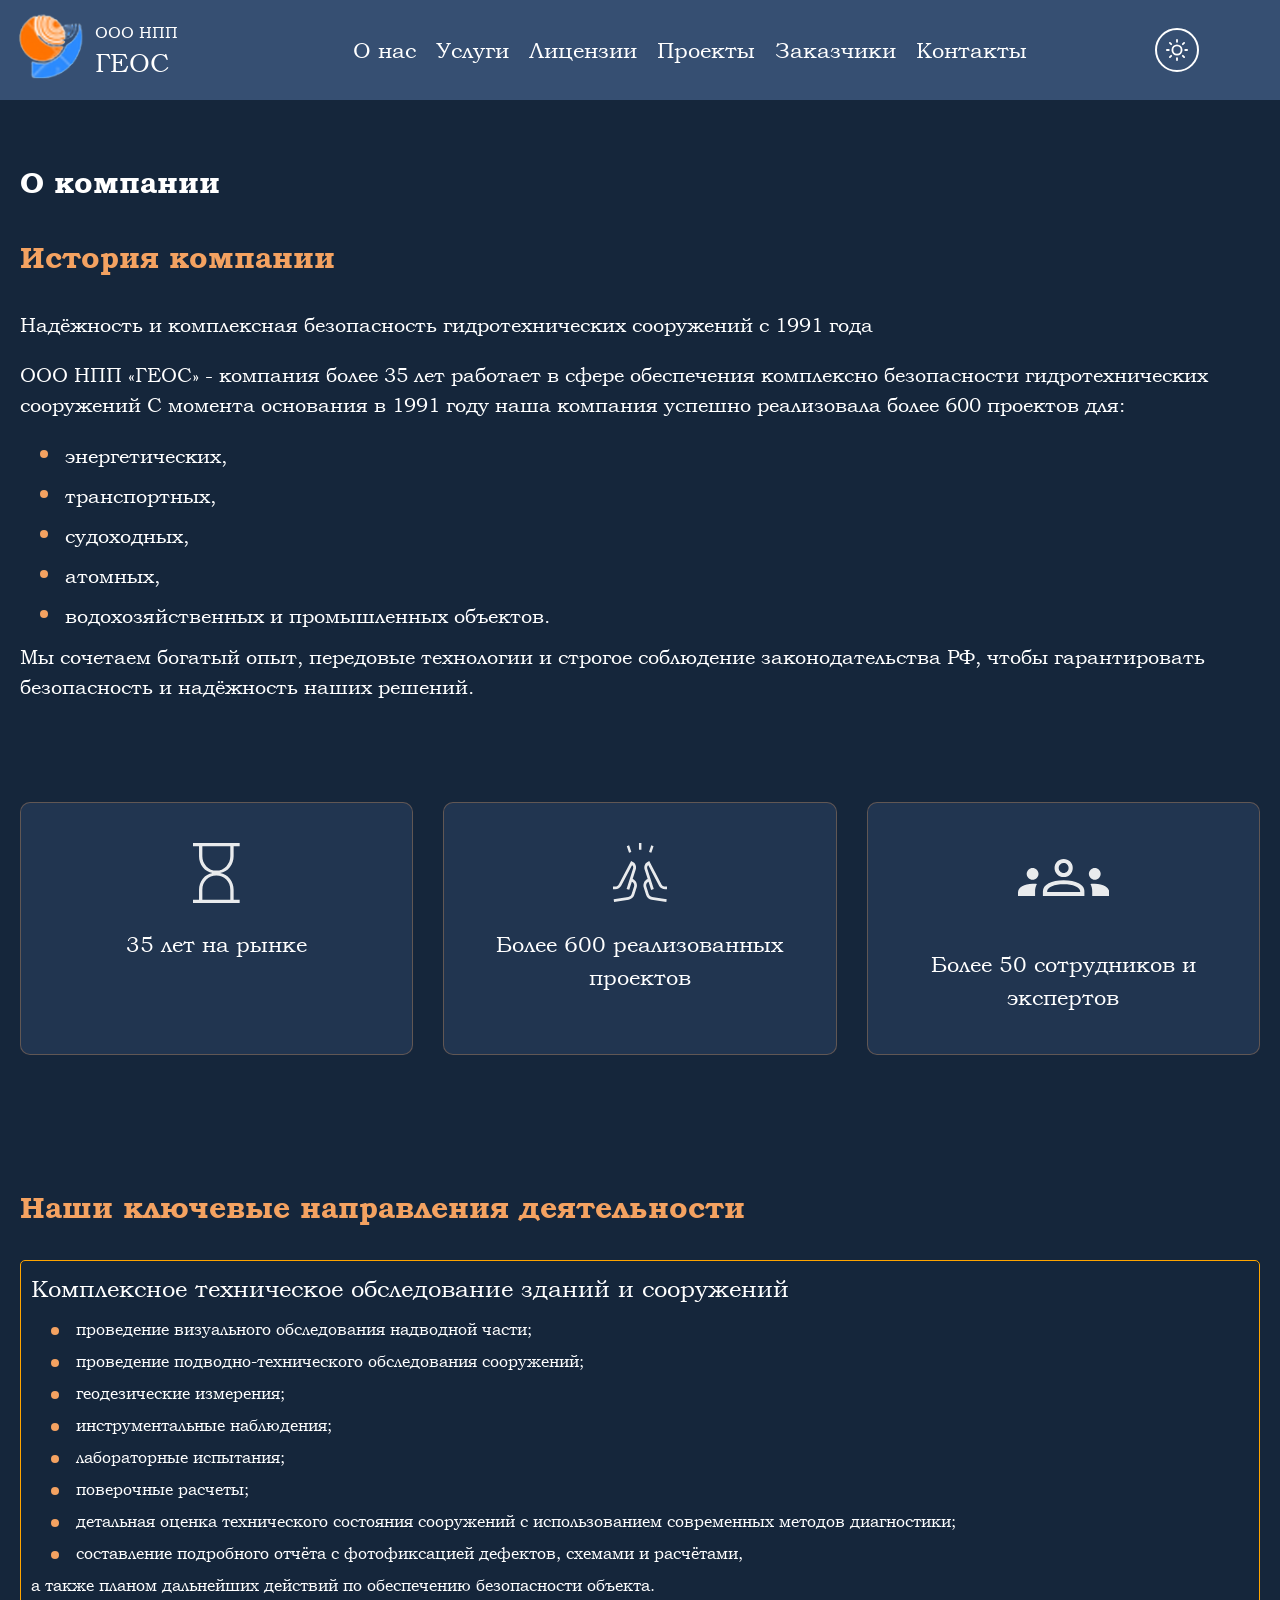
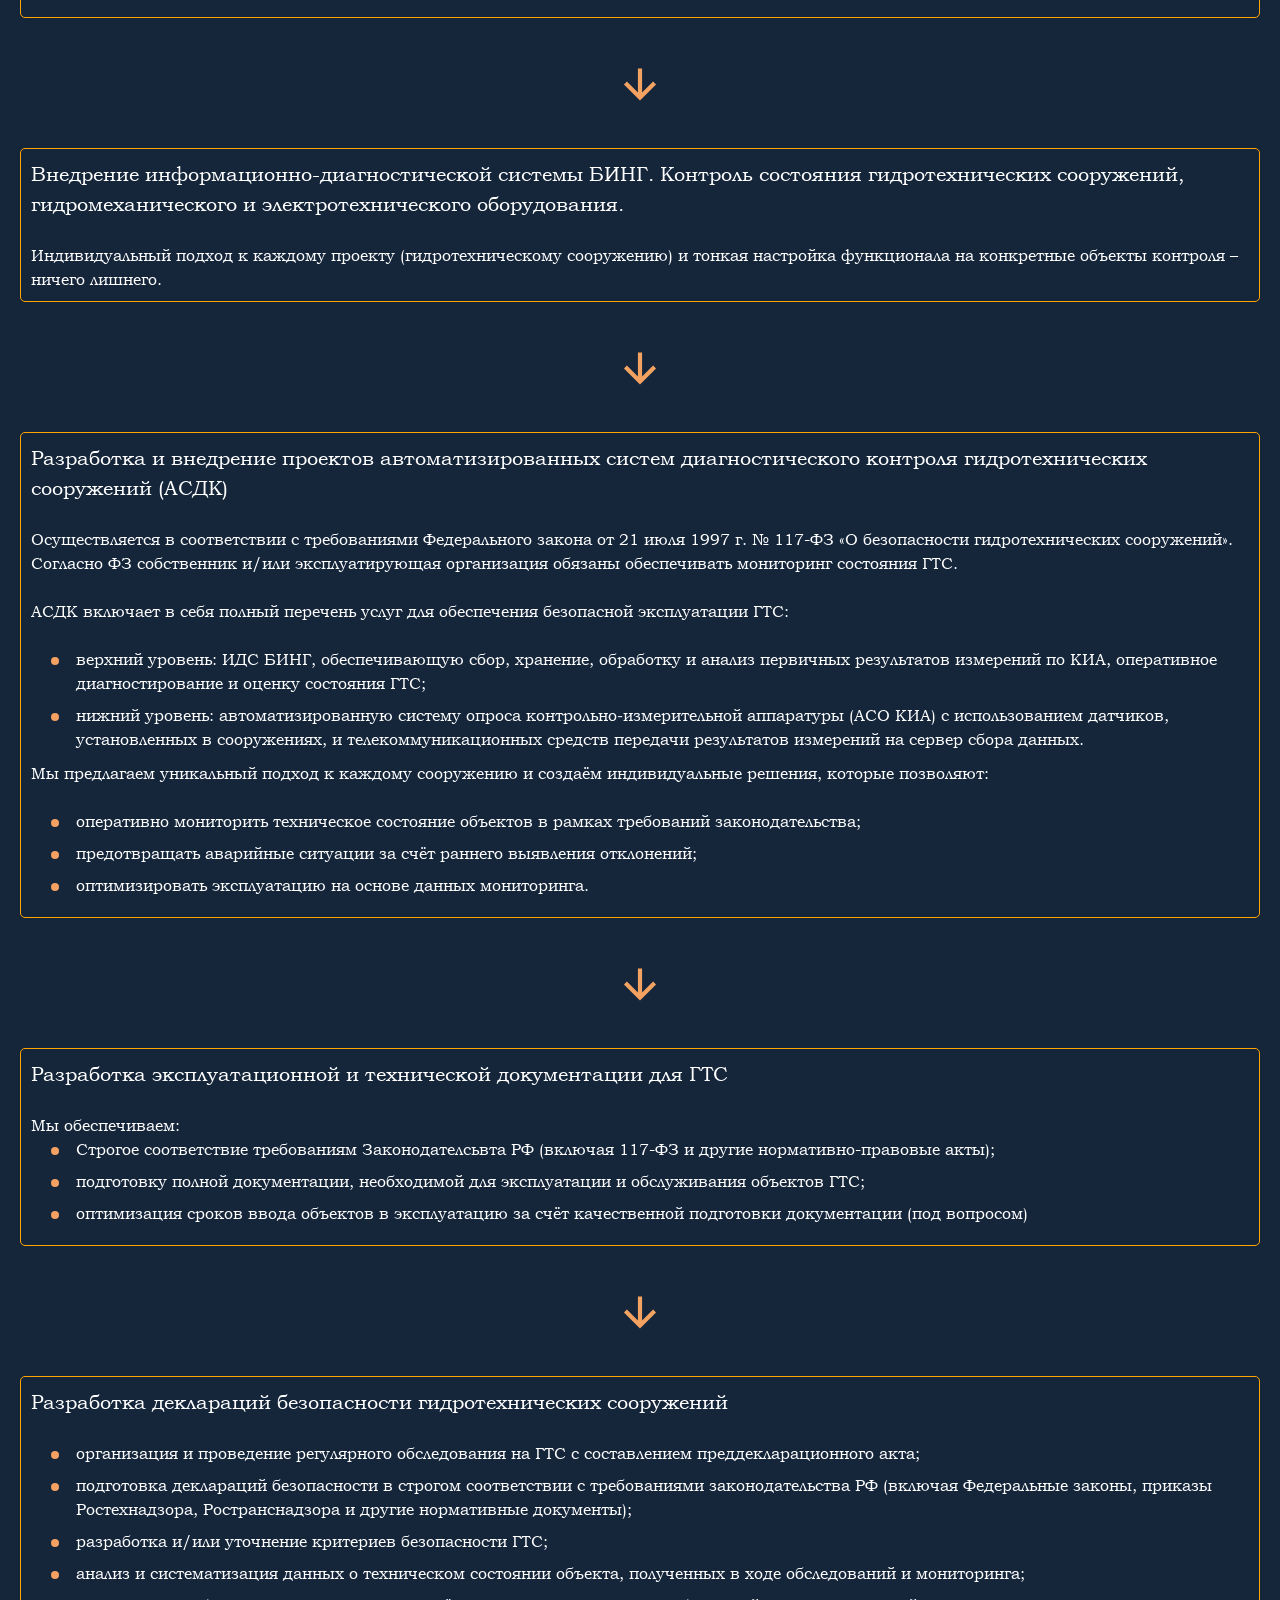
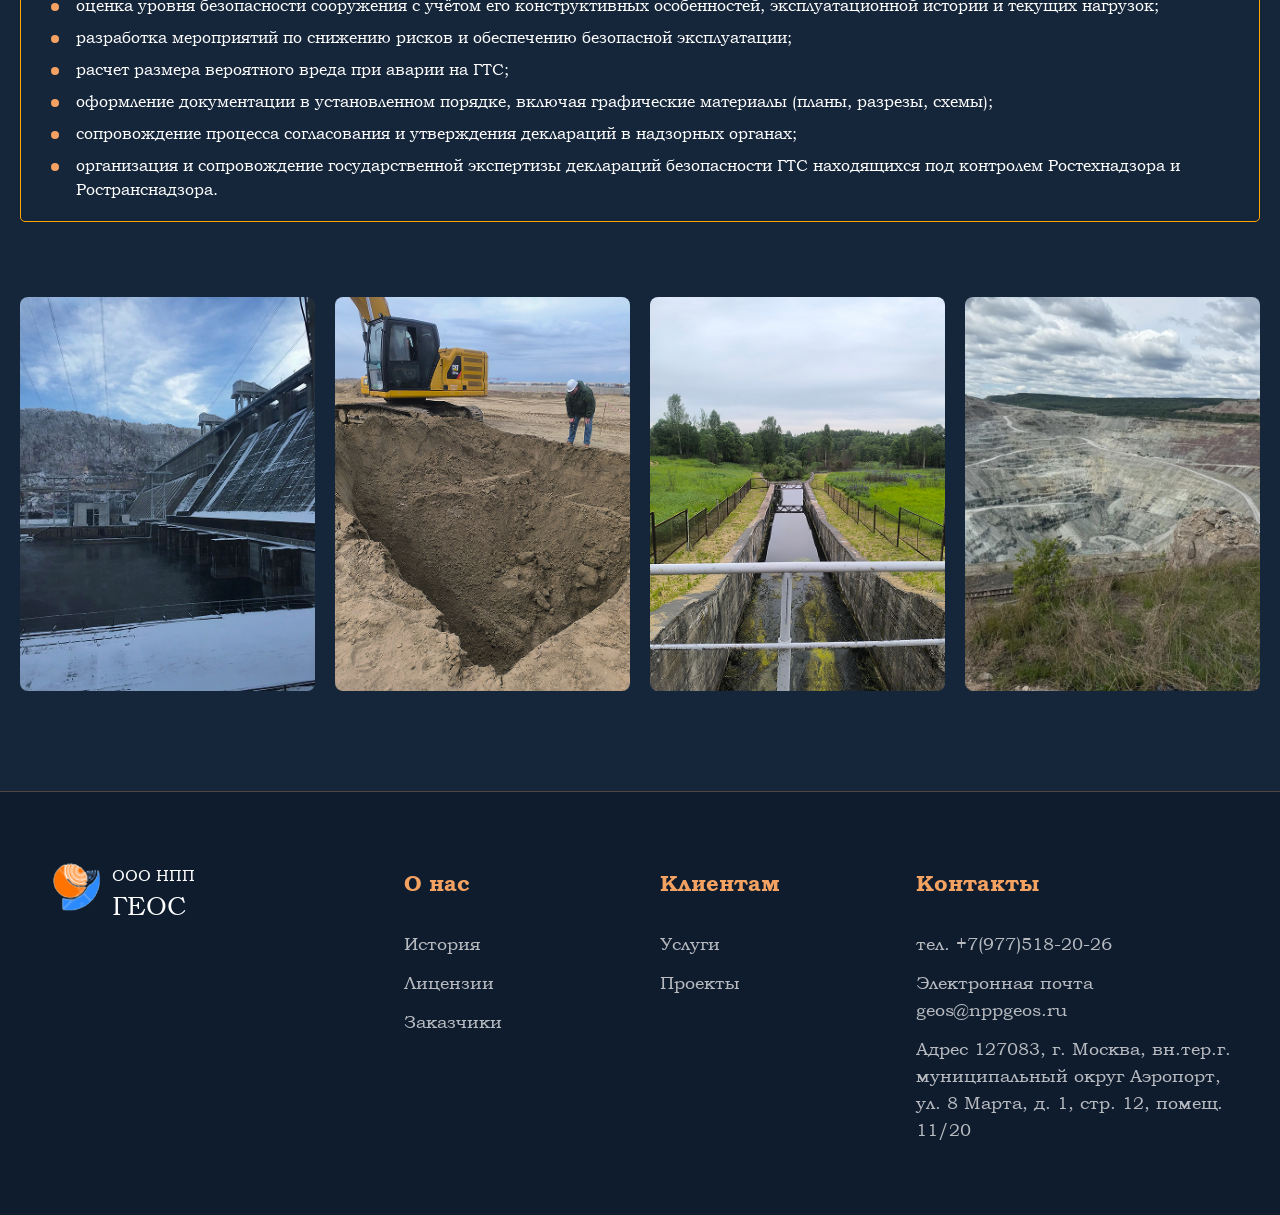
<file: about_compony.html>
<!DOCTYPE html>
<html lang="en">
  <head>
    <meta charset="UTF-8" />
    <meta name="viewport" content="width=device-width, initial-scale=1.0" />
    <title>О компании</title>
    <link rel="stylesheet" href="css/reset.css" />
    <link rel="stylesheet" href="css/about_compony.css" />

    <link rel="preconnect" href="https://fonts.googleapis.com" />
    <link rel="preconnect" href="https://fonts.gstatic.com" crossorigin />
    <link
      href="https://fonts.googleapis.com/css2?family=Montserrat:ital,wght@0,100..900;1,100..900&display=swap"
      rel="stylesheet"
    />
  </head>
  <body>
    <header class="header">
      <div class="header__top">
        <div class="container">
          <div class="header__top-inner">
            <a href="index.html" class="logo">
              <img src="images/logo.png" alt="ГЕОС" />
              <div class="logo__text">
                <p class="text__npp">ООО НПП</p>
                <p class="text__geos">ГЕОС</p>
              </div>
            </a>

            <nav class="menu">
              <ul class="menu__list">
                <li>
                  <a href="about_compony.html" class="menu__link">О нас</a>
                </li>
                <li><a href="services.html" class="menu__link">Услуги</a></li>
                <li>
                  <a href="licenses_documentation.html" class="menu__link"
                    >Лицензии</a
                  >
                </li>
                <li><a href="projects.html" class="menu__link">Проекты</a></li>

                <li>
                  <a href="customers.html" class="menu__link">Заказчики</a>
                </li>
                <li>
                  <a href="our_contacts.html" class="menu__link">Контакты</a>
                </li>
              </ul>
            </nav>

            <!-- Внутри <div class="header__top-inner"> -->
            <button
              id="theme-toggle"
              class="theme-toggle-btn"
              aria-label="Переключить тему"
            >
              <svg
                xmlns="http://www.w3.org/2000/svg"
                width="24"
                height="24"
                viewBox="0 0 24 24"
                fill="none"
                stroke="currentColor"
                stroke-width="2"
                stroke-linecap="round"
                stroke-linejoin="round"
              >
                <circle cx="12" cy="12" r="5"></circle>
                <line x1="12" y1="1" x2="12" y2="3"></line>
                <line x1="12" y1="21" x2="12" y2="23"></line>
                <line x1="4.22" y1="4.22" x2="5.64" y2="5.64"></line>
                <line x1="18.36" y1="18.36" x2="19.78" y2="19.78"></line>
                <line x1="1" y1="12" x2="3" y2="12"></line>
                <line x1="21" y1="12" x2="23" y2="12"></line>
                <line x1="4.22" y1="19.78" x2="5.64" y2="18.36"></line>
                <line x1="18.36" y1="5.64" x2="19.78" y2="4.22"></line>
              </svg>
            </button>

            <button class="burger-btn" aria-label="Открыть меню">
              <span class="burger-line"></span>
              <span class="burger-line"></span>
              <span class="burger-line"></span>
            </button>
          </div>
        </div>
      </div>
    </header>

    <div class="mobile-menu">
      <nav class="mobile-menu__nav">
        <ul class="mobile-menu__list">
          <li>
            <a href="about_compony.html" class="mobile-menu__link">О нас</a>
          </li>
          <li>
            <a href="services.html" class="mobile-menu__link">Услуги</a>
          </li>
          <li>
            <a href="licenses_documentation.html" class="mobile-menu__link"
              >Лицензии</a
            >
          </li>
          <li>
            <a href="projects.html" class="mobile-menu__link">Проекты</a>
          </li>

          <li>
            <a href="customers.html" class="mobile-menu__link">Заказчики</a>
          </li>
          <li>
            <a href="our_contacts.html" class="mobile-menu__link">Контакты</a>
          </li>
        </ul>
      </nav>
    </div>

    <main>
      <div class="container">
        <h2 class="title">О компании</h2>
        <div class="compony__history">
          <h2 class="compony__history__title">История компании</h2>
          <p class="first__paragraph">
            Надёжность и комплексная безопасность гидротехнических сооружений с
            1991 года
          </p>
          <p class="second__paragraph">
            ООО НПП «ГЕОС» - компания более 35 лет работает в сфере обеспечения
            комплексно безопасности гидротехнических сооружений С момента
            основания в 1991 году наша компания успешно реализовала более 600
            проектов для:
          </p>
          <ul class="second__paragraph__menu">
            <li class="second__paragraph__menu__item">энергетических,</li>
            <li class="second__paragraph__menu__item">транспортных,</li>
            <li class="second__paragraph__menu__item">судоходных,</li>
            <li class="second__paragraph__menu__item">атомных,</li>
            <li class="second__paragraph__menu__item">
              водохозяйственных и промышленных объектов.
            </li>
          </ul>
          <p class="third__paragraph">
            Мы сочетаем богатый опыт, передовые технологии и строгое соблюдение
            законодательства РФ, чтобы гарантировать безопасность и надёжность
            наших решений.
          </p>
        </div>
        <div class="about__info">
          <div class="about__info__card">
            <svg
              width="35"
              height="45"
              viewBox="0 0 35 45"
              fill="none"
              xmlns="http://www.w3.org/2000/svg"
            >
              <path
                d="M7.01937 42.5H27.9806V35C27.9806 32.0575 26.9694 29.5431 24.9469 27.4569C22.9248 25.3702 20.4425 24.3269 17.5 24.3269C14.5575 24.3269 12.0752 25.3702 10.0531 27.4569C8.03063 29.5431 7.01937 32.0575 7.01937 35V42.5ZM24.9469 17.5431C26.9694 15.4569 27.9806 12.9425 27.9806 10V2.5H7.01937V10C7.01937 12.9425 8.03063 15.4569 10.0531 17.5431C12.0752 19.6298 14.5575 20.6731 17.5 20.6731C20.4425 20.6731 22.9248 19.6298 24.9469 17.5431ZM0 45V42.5H4.51937V35C4.51937 31.9133 5.46563 29.1754 7.35813 26.7862C9.25063 24.3967 11.676 22.9679 14.6344 22.5C11.676 22 9.25063 20.5633 7.35813 18.19C5.46563 15.8167 4.51937 13.0867 4.51937 10V2.5H0V0H35V2.5H30.4806V10C30.4806 13.0867 29.5344 15.8167 27.6419 18.19C25.7494 20.5633 23.324 22 20.3656 22.5C23.324 22.9679 25.7494 24.3967 27.6419 26.7862C29.5344 29.1754 30.4806 31.9133 30.4806 35V42.5H35V45H0Z"
                fill="currentColor"
              />
            </svg>
            <p class="about__info__card__text">35 лет на рынке</p>
          </div>
          <div class="about__info__card">
            <svg
              width="49"
              height="54"
              viewBox="0 0 49 54"
              fill="none"
              xmlns="http://www.w3.org/2000/svg"
            >
              <path
                d="M14.4519 8.83187L12.4325 2.82188L14.4906 2.12938L16.51 8.125L14.4519 8.83187ZM23.3656 5.96125V0H25.5769V5.96125H23.3656ZM34.4906 8.83187L32.4325 8.125L34.4519 2.12938L36.51 2.83625L34.4906 8.83187ZM0.951875 53.0288L0.586875 50.5431L13.7744 48.495C14.4844 48.3742 15.1138 48.0867 15.6625 47.6325C16.2113 47.1787 16.585 46.6104 16.7838 45.9275L18.8606 39.3025C19.1652 38.3987 19.1413 37.5158 18.7887 36.6537C18.4362 35.7917 17.8288 35.1667 16.9663 34.7787L14.6156 42.1444L12.2213 41.365L18.0575 23.0288C18.2371 22.4263 18.2548 21.8348 18.1106 21.2544C17.9665 20.6744 17.6444 20.2594 17.1444 20.0094L7.51938 38.3556C6.98104 39.3715 6.21438 40.18 5.21938 40.7812C4.22479 41.3821 3.15167 41.6825 2 41.6825H0V39.1825H2C2.68292 39.1825 3.32375 39.0092 3.9225 38.6625C4.52125 38.3158 4.97812 37.8273 5.29312 37.1969L16.3075 16.2256L18.2788 17.3506C19.3717 18.0015 20.105 18.9415 20.4788 20.1706C20.8521 21.3998 20.8479 22.6281 20.4663 23.8556L17.7119 32.4325C19.2244 33.0446 20.3148 34.0863 20.9831 35.5575C21.6515 37.0288 21.7421 38.5417 21.255 40.0963L19.13 46.7213C18.7679 47.8621 18.1356 48.8131 17.2331 49.5744C16.331 50.3356 15.2998 50.8044 14.1394 50.9806L0.951875 53.0288ZM47.9906 53.0769L34.8031 51.0288C33.6427 50.8525 32.6115 50.3838 31.7094 49.6225C30.8069 48.8613 30.1746 47.9102 29.8125 46.7694L27.6875 40.1444C27.2004 38.5898 27.291 37.0769 27.9594 35.6056C28.6277 34.1344 29.7181 33.0927 31.2306 32.4806L28.4763 23.9038C28.0946 22.6763 28.0904 21.4479 28.4638 20.2188C28.8375 18.9896 29.5708 18.0496 30.6638 17.3988L32.635 16.2738L43.6494 37.245C43.9627 37.8754 44.4175 38.364 45.0137 38.7106C45.6096 39.0573 46.2525 39.2306 46.9425 39.2306H48.9425V41.7306H46.9425C45.7917 41.7306 44.7187 41.4302 43.7237 40.8294C42.7283 40.2281 41.9615 39.4196 41.4231 38.4037L31.7981 20.0575C31.2981 20.3075 30.976 20.7225 30.8319 21.3025C30.6877 21.8829 30.7054 22.4744 30.885 23.0769L36.7212 41.4131L34.3269 42.1919L31.9763 34.8269C31.1138 35.2148 30.5063 35.8398 30.1537 36.7019C29.8012 37.564 29.7773 38.4469 30.0819 39.3506L32.1587 45.9756C32.3575 46.6585 32.7312 47.2269 33.28 47.6806C33.8288 48.1344 34.4581 48.4219 35.1681 48.5431L48.3556 50.5913L47.9906 53.0769Z"
                fill="currentColor"
              />
            </svg>
            <p class="about__info__card__text">
              Более 600 реализованных проектов
            </p>
          </div>
          <div class="about__info__card">
            <svg
              style="margin-top: 5px"
              width="35"
              height="23"
              viewBox="0 0 55 23"
              fill="none"
              xmlns="http://www.w3.org/2000/svg"
            >
              <path
                d="M0 22.4044V20.2456C0 18.7102 0.820416 17.436 2.46125 16.4231C4.1025 15.4106 6.21479 14.9044 8.79813 14.9044C9.17938 14.9044 9.58792 14.9227 10.0238 14.9594C10.46 14.9965 10.9233 15.0567 11.4137 15.14C11.0225 15.8225 10.7371 16.5227 10.5575 17.2406C10.3783 17.9585 10.2887 18.6781 10.2887 19.3994V22.4044H0ZM15 22.4044V19.5919C15 18.5844 15.2925 17.6633 15.8775 16.8288C16.4625 15.9946 17.3254 15.2729 18.4662 14.6638C19.6075 14.055 20.9369 13.5983 22.4544 13.2938C23.9719 12.9892 25.6473 12.8369 27.4806 12.8369C29.3494 12.8369 31.0425 12.9892 32.56 13.2938C34.0775 13.5983 35.4069 14.055 36.5481 14.6638C37.689 15.2729 38.5496 15.9946 39.13 16.8288C39.71 17.6633 40 18.5844 40 19.5919V22.4044H15ZM44.7113 22.4044V19.4138C44.7113 18.6163 44.624 17.8648 44.4494 17.1594C44.2748 16.454 44.0129 15.7808 43.6637 15.14C44.1858 15.0567 44.6546 14.9965 45.07 14.9594C45.485 14.9227 45.8783 14.9044 46.25 14.9044C48.8333 14.9044 50.9375 15.4083 52.5625 16.4163C54.1875 17.4242 55 18.7006 55 20.2456V22.4044H44.7113ZM17.5719 19.9044H37.4425V19.3756C37.3463 18.1894 36.3742 17.2198 34.5262 16.4669C32.6787 15.7135 30.3367 15.3369 27.5 15.3369C24.6633 15.3369 22.3212 15.7135 20.4737 16.4669C18.6258 17.2198 17.6585 18.1894 17.5719 19.3756V19.9044ZM8.785 12.5481C7.80333 12.5481 6.96708 12.1998 6.27625 11.5031C5.58583 10.8065 5.24062 9.96896 5.24062 8.99063C5.24062 8.02271 5.58896 7.19583 6.28563 6.51C6.98229 5.82417 7.81979 5.48125 8.79813 5.48125C9.76604 5.48125 10.601 5.82417 11.3031 6.51C12.0048 7.19583 12.3556 8.0275 12.3556 9.005C12.3556 9.95375 12.0135 10.7815 11.3294 11.4881C10.6448 12.1948 9.79667 12.5481 8.785 12.5481ZM46.25 12.5481C45.2917 12.5481 44.4592 12.1948 43.7525 11.4881C43.0458 10.7815 42.6925 9.95375 42.6925 9.005C42.6925 8.0275 43.0458 7.19583 43.7525 6.51C44.4592 5.82417 45.2948 5.48125 46.2594 5.48125C47.2531 5.48125 48.0929 5.82417 48.7788 6.51C49.4646 7.19583 49.8075 8.02271 49.8075 8.99063C49.8075 9.96896 49.4667 10.8065 48.785 11.5031C48.1029 12.1998 47.2579 12.5481 46.25 12.5481ZM27.5169 10.9619C25.9994 10.9619 24.7037 10.429 23.63 9.36313C22.5562 8.29771 22.0194 7.00375 22.0194 5.48125C22.0194 3.92833 22.5521 2.62667 23.6175 1.57625C24.6833 0.525419 25.9775 0 27.5 0C29.0529 0 30.3546 0.523751 31.405 1.57125C32.4554 2.61833 32.9806 3.91604 32.9806 5.46437C32.9806 6.98187 32.4571 8.2775 31.41 9.35125C30.3629 10.425 29.0652 10.9619 27.5169 10.9619ZM27.5238 8.46188C28.3446 8.46188 29.0425 8.16625 29.6175 7.575C30.1929 6.98333 30.4806 6.27729 30.4806 5.45687C30.4806 4.63646 30.195 3.93854 29.6237 3.36312C29.0525 2.78771 28.3446 2.5 27.5 2.5C26.6954 2.5 25.9975 2.78584 25.4062 3.3575C24.815 3.92875 24.5194 4.63667 24.5194 5.48125C24.5194 6.28542 24.815 6.98333 25.4062 7.575C25.9975 8.16625 26.7033 8.46188 27.5238 8.46188Z"
                fill="currentColor"
              />
            </svg>
            <p class="about__info__card__text__staffs">
              Более 50 сотрудников и экспертов
            </p>
          </div>
        </div>
        <div class="activity">
          <h2 class="compony__activity__title">
            Наши ключевые направления деятельности
          </h2>
          <div class="first__activity">
            <p class="title__first__activity">
              Комплексное техническое обследование зданий и сооружений
            </p>
            <ul class="first__activity__list">
              <li class="item__activity__list">
                проведение визуального обследования надводной части;
              </li>
              <li class="item__activity__list">
                проведение подводно-технического обследования сооружений;
              </li>
              <li class="item__activity__list">геодезические измерения;</li>
              <li class="item__activity__list">инструментальные наблюдения;</li>
              <li class="item__activity__list">лабораторные испытания;</li>
              <li class="item__activity__list">поверочные расчеты;</li>
              <li class="item__activity__list">
                детальная оценка технического состояния сооружений с
                использованием современных методов диагностики;
              </li>
              <li class="item__activity__list">
                составление подробного отчёта с фотофиксацией дефектов, схемами
                и расчётами,
              </li>
              <p class="last__first__activity">
                а также планом дальнейших действий по обеспечению безопасности
                объекта.
              </p>
            </ul>
          </div>
          <div class="arrow__down">
            <svg viewBox="0 0 24 24">
              <path d="M12 5v14M5 12l7 7 7-7" />
            </svg>
          </div>
          <div class="second__activity">
            <p class="second__activity__text">
              Внедрение информационно-диагностической системы БИНГ. Контроль
              состояния гидротехнических сооружений, гидромеханического и
              электротехнического оборудования.
            </p>
            <br />
            <p class="text__fourth__activity">
              Индивидуальный подход к каждому проекту (гидротехническому
              сооружению) и тонкая настройка функционала на конкретные объекты
              контроля – ничего лишнего.
            </p>
          </div>
          <div class="arrow__down">
            <svg viewBox="0 0 24 24">
              <path d="M12 5v14M5 12l7 7 7-7" />
            </svg>
          </div>
          <div class="fourth__activity">
            <p class="title__fourth__activity">
              Разработка и внедрение проектов автоматизированных систем
              диагностического контроля гидротехнических сооружений (АСДК)
            </p>
            <br />
            <p class="text__fourth__activity">
              Осуществляется в соответствии с требованиями Федерального закона
              от 21 июля 1997 г. № 117-ФЗ «О безопасности гидротехнических
              сооружений». Согласно ФЗ собственник и/или эксплуатирующая
              организация обязаны обеспечивать мониторинг состояния ГТС.
            </p>
            <br />
            <p class="text__fourth__activity">
              АСДК включает в себя полный перечень услуг для обеспечения
              безопасной эксплуатации ГТС:
            </p>
            <br />
            <ul class="first__activity__list">
              <li class="item__activity__list">
                верхний уровень: ИДС БИНГ, обеспечивающую сбор, хранение,
                обработку и анализ первичных результатов измерений по КИА,
                оперативное диагностирование и оценку состояния ГТС;
              </li>
              <li class="item__activity__list">
                нижний уровень: автоматизированную систему опроса
                контрольно‑измерительной аппаратуры (АСО КИА) с использованием
                датчиков, установленных в сооружениях, и телекоммуникационных
                средств передачи результатов измерений на сервер сбора данных.
              </li>
            </ul>
            <p class="text__fourth__activity">
              Мы предлагаем уникальный подход к каждому сооружению и создаём
              индивидуальные решения, которые позволяют:
            </p>
            <br />
            <ul class="first__activity__list">
              <li class="item__activity__list">
                оперативно мониторить техническое состояние объектов в рамках
                требований законодательства;
              </li>
              <li class="item__activity__list">
                предотвращать аварийные ситуации за счёт раннего выявления
                отклонений;
              </li>
              <li class="item__activity__list">
                оптимизировать эксплуатацию на основе данных мониторинга.
              </li>
            </ul>
          </div>
          <div class="arrow__down">
            <svg viewBox="0 0 24 24">
              <path d="M12 5v14M5 12l7 7 7-7" />
            </svg>
          </div>
          <div class="fourth__activity">
            <p class="title__fourth__activity">
              Разработка эксплуатационной и технической документации для ГТС
            </p>
            <br />
            <p class="text__fourth__activity">Мы обеспечиваем:</p>
            <ul class="list__third__activity">
              <li class="item__third__activity">
                Строгое соответствие требованиям Законодателсьвта РФ (включая
                117-ФЗ и другие нормативно-правовые акты);
              </li>
              <li class="item__third__activity">
                подготовку полной документации, необходимой для эксплуатации и
                обслуживания объектов ГТС;
              </li>
              <li class="item__third__activity">
                оптимизация сроков ввода объектов в эксплуатацию за счёт
                качественной подготовки документации (под вопросом)
              </li>
            </ul>
          </div>
          <div class="arrow__down">
            <svg viewBox="0 0 24 24">
              <path d="M12 5v14M5 12l7 7 7-7" />
            </svg>
          </div>
          <div class="fifth__activity">
            <p class="title__fifth__activity">
              Разработка деклараций безопасности гидротехнических сооружений
            </p>
            <br />
            <ul class="list__third__activity">
              <li class="item__third__activity">
                организация и проведение регулярного обследования на ГТС с
                составлением преддекларационного акта;
              </li>
              <li class="item__third__activity">
                подготовка деклараций безопасности в строгом соответствии с
                требованиями законодательства РФ (включая Федеральные законы,
                приказы Ростехнадзора, Ространснадзора и другие нормативные
                документы);
              </li>
              <li class="item__third__activity">
                разработка и/или уточнение критериев безопасности ГТС;
              </li>
              <li class="item__third__activity">
                анализ и систематизация данных о техническом состоянии объекта,
                полученных в ходе обследований и мониторинга;
              </li>
              <li class="item__third__activity">
                оценка уровня безопасности сооружения с учётом его
                конструктивных особенностей, эксплуатационной истории и текущих
                нагрузок;
              </li>
              <li class="item__third__activity">
                разработка мероприятий по снижению рисков и обеспечению
                безопасной эксплуатации;
              </li>
              <li class="item__third__activity">
                расчет размера вероятного вреда при аварии на ГТС;
              </li>
              <li class="item__third__activity">
                оформление документации в установленном порядке, включая
                графические материалы (планы, разрезы, схемы);
              </li>
              <li class="item__third__activity">
                сопровождение процесса согласования и утверждения деклараций в
                надзорных органах;
              </li>
              <li class="item__third__activity">
                организация и сопровождение государственной экспертизы
                деклараций безопасности ГТС находящихся под контролем
                Ростехнадзора и Ространснадзора.
              </li>
            </ul>
          </div>
          <div class="block__photo">
            <img src="./images/about-photo-1.jpg" alt="" class="about__photo" />
            <img src="./images/about-photo-2.jpg" alt="" class="about__photo" />
            <img src="./images/about-photo-3.jpg" alt="" class="about__photo" />
            <img src="./images/about-photo-4.jpg" alt="" class="about__photo" />
          </div>
        </div>
      </div>
    </main>
    <footer class="footer">
      <div class="footer__logo">
        <img src="./images/logo.png" alt="" class="footer__image" />

        <div class="logo__text__footer">
          <p class="text__npp">ООО НПП</p>
          <p class="text__geos">ГЕОС</p>
        </div>
      </div>

      <div class="container__about__us">
        <p class="about__us__title">О нас</p>
        <ul class="about__us__menu">
          <li class="about__us__menu__item">
            <a href="about_compony.html" class="menu__link__item">История</a>
          </li>
          <li class="about__us__menu__item">
            <a href="licenses_documentation.html" class="menu__link__item"
              >Лицензии</a
            >
          </li>
          <li class="about__us__menu__item">
            <a href="customers.html" class="menu__link__item">Заказчики</a>
          </li>
        </ul>
      </div>

      <div class="container__clients">
        <p class="clients__title">Клиентам</p>
        <ul class="clients__menu">
          <li class="clients__menu__item">
            <a href="services.html" class="menu__link__item">Услуги</a>
          </li>
          <li class="clients__menu__item">
            <a href="projects.html" class="menu__link__item">Проекты</a>
          </li>
        </ul>
      </div>

      <div class="container__contacts">
        <p class="contacts__title">Контакты</p>
        <ul class="contacts__menu">
          <li class="contacts__menu__item">тел. +7(977)518-20-26</li>
          <li class="contacts__menu__item">
            <a href="#" class="menu__link__item"
              >Электронная почта geos@nppgeos.ru</a
            >
          </li>
          <li class="contacts__menu__item">
            <a href="#" class="menu__link__item"
              >Адрес 127083, г. Москва, вн.тер.г. муниципальный округ Аэропорт,
              ул. 8 Марта, д. 1, стр. 12, помещ. 11/20</a
            >
          </li>
        </ul>
      </div>
    </footer>

    <script>
      // Бургер меню
      const burgerBtn = document.querySelector(".burger-btn");
      const mobileMenu = document.querySelector(".mobile-menu");
      const body = document.body;

      // Создаем оверлей
      const overlay = document.createElement("div");
      overlay.className = "mobile-menu-overlay";
      document.body.appendChild(overlay);

      // Функция закрытия меню
      function closeMenu() {
        burgerBtn.classList.remove("active");
        mobileMenu.classList.remove("active");
        overlay.classList.remove("active");
        body.classList.remove("menu-open");
      }

      // Функция открытия меню
      function openMenu() {
        burgerBtn.classList.add("active");
        mobileMenu.classList.add("active");
        overlay.classList.add("active");
        body.classList.add("menu-open");
      }

      // Открытие/закрытие меню по клику на бургер
      burgerBtn.addEventListener("click", () => {
        if (mobileMenu.classList.contains("active")) {
          closeMenu();
        } else {
          openMenu();
        }
      });

      // Закрытие по клику на оверлей
      overlay.addEventListener("click", closeMenu);

      // Закрытие по клику на пункт меню (с небольшим таймаутом, чтобы ссылка успела сработать)
      const mobileLinks = document.querySelectorAll(".mobile-menu__link");
      mobileLinks.forEach((link) => {
        link.addEventListener("click", (e) => {
          const href = link.getAttribute("href");

          // Если это якорная ссылка (#) — предотвращаем переход, только закрываем
          if (href === "#" || href === "") {
            e.preventDefault();
            closeMenu();
            return;
          }

          // Для обычных ссылок (about_compony.html и т.д.) — закрываем меню с задержкой
          // чтобы браузер успел инициировать переход
          setTimeout(closeMenu, 100);
        });
      });

      // Закрытие по Escape
      document.addEventListener("keydown", (e) => {
        if (e.key === "Escape" && mobileMenu.classList.contains("active")) {
          closeMenu();
        }
      });

      // Закрытие при ресайзе экрана (если меню было открыто на мобильном и перешли на десктоп)
      window.addEventListener("resize", () => {
        if (
          window.innerWidth > 992 &&
          mobileMenu.classList.contains("active")
        ) {
          closeMenu();
        }
      });

      // Переключение темы
      const themeToggleBtn = document.getElementById("theme-toggle");

      // Проверяем сохраненную тему в localStorage
      const savedTheme = localStorage.getItem("theme");
      if (savedTheme === "light") {
        body.classList.add("light-theme");
      }

      // Если кнопка существует, добавляем обработчик
      if (themeToggleBtn) {
        themeToggleBtn.addEventListener("click", () => {
          document.body.classList.toggle("light-theme");

          if (document.body.classList.contains("light-theme")) {
            localStorage.setItem("theme", "light");
            // Опционально: сменить иконку на луну
          } else {
            localStorage.setItem("theme", "dark");
            // Опционально: сменить иконку на солнце
          }
        });
      }
    </script>
  </body>
</html>
</file>
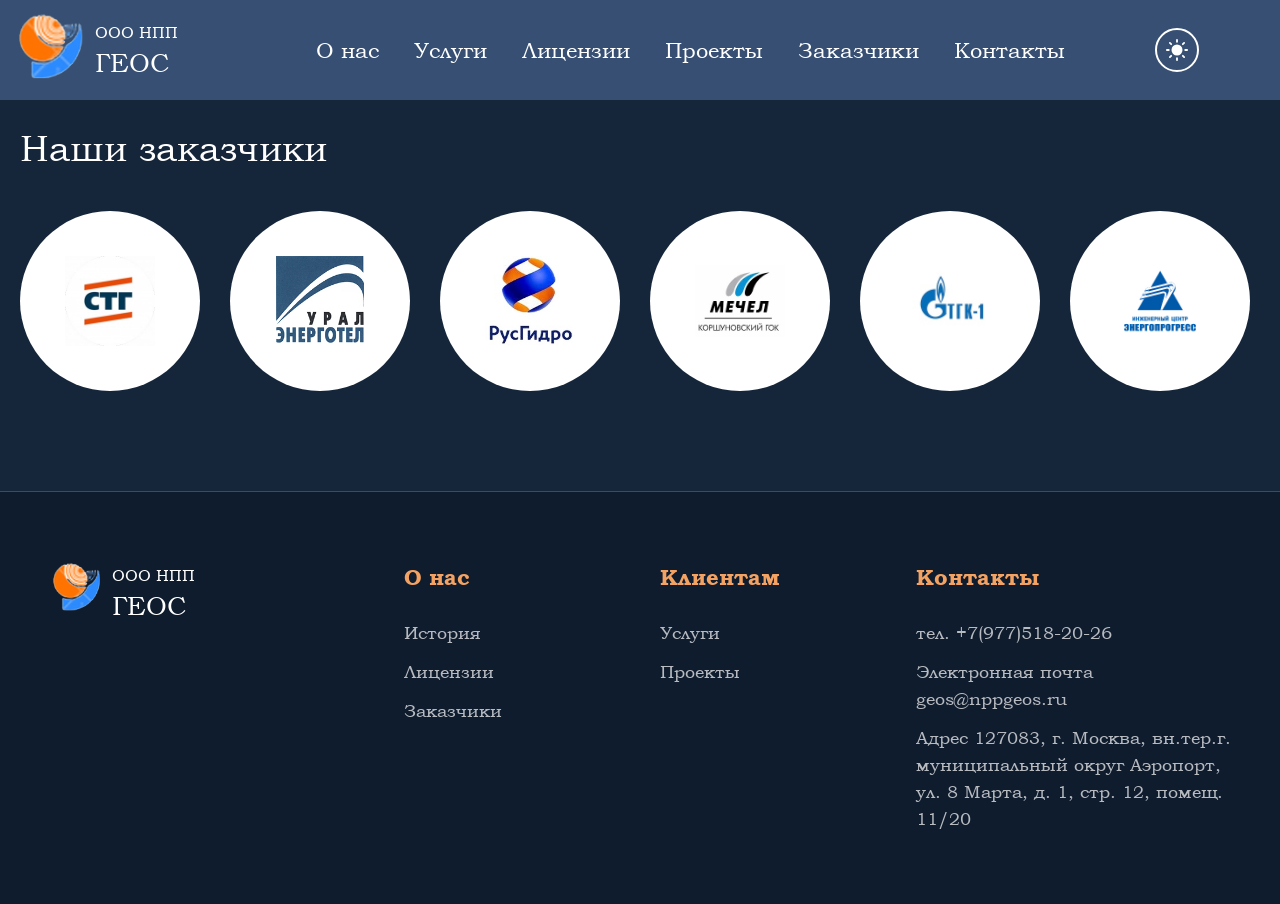
<file: customers.html>
<!DOCTYPE html>
<html lang="en">
  <head>
    <meta charset="UTF-8" />
    <meta name="viewport" content="width=device-width, initial-scale=1.0" />
    <title>Проекты</title>

    <link rel="stylesheet" href="css/reset.css" />
    <link rel="stylesheet" href="css/customers.css" />

    <link rel="preconnect" href="https://fonts.googleapis.com" />
    <link rel="preconnect" href="https://fonts.gstatic.com" crossorigin />
    <link
      href="https://fonts.googleapis.com/css2?family=Montserrat:ital,wght@0,100..900;1,100..900&display=swap"
      rel="stylesheet"
    />
  </head>
  <body>
    <header class="header">
      <div class="header__top">
        <div class="container">
          <div class="header__top-inner">
            <a href="index.html" class="logo">
              <img src="images/logo.png" alt="ГЕОС" />
              <div class="logo__text">
                <p class="text__npp">ООО НПП</p>
                <p class="text__geos">ГЕОС</p>
              </div>
            </a>

            <nav class="menu">
              <ul class="menu__list">
                <li>
                  <a href="about_compony.html" class="menu__link">О нас</a>
                </li>
                <li><a href="services.html" class="menu__link">Услуги</a></li>
                <li>
                  <a href="licenses_documentation.html" class="menu__link"
                    >Лицензии</a
                  >
                </li>
                <li><a href="projects.html" class="menu__link">Проекты</a></li>

                <li>
                  <a href="customers.html" class="menu__link">Заказчики</a>
                </li>
                <li>
                  <a href="our_contacts.html" class="menu__link">Контакты</a>
                </li>
              </ul>
            </nav>

            <button
              id="theme-toggle"
              class="theme-toggle-btn"
              aria-label="Переключить тему"
            >
              <svg
                xmlns="http://www.w3.org/2000/svg"
                width="24"
                height="24"
                viewBox="0 0 24 24"
                fill="currentColor"
                stroke="currentColor"
                stroke-width="2"
                stroke-linecap="round"
                stroke-linejoin="round"
              >
                <circle cx="12" cy="12" r="5"></circle>
                <line x1="12" y1="1" x2="12" y2="3"></line>
                <line x1="12" y1="21" x2="12" y2="23"></line>
                <line x1="4.22" y1="4.22" x2="5.64" y2="5.64"></line>
                <line x1="18.36" y1="18.36" x2="19.78" y2="19.78"></line>
                <line x1="1" y1="12" x2="3" y2="12"></line>
                <line x1="21" y1="12" x2="23" y2="12"></line>
                <line x1="4.22" y1="19.78" x2="5.64" y2="18.36"></line>
                <line x1="18.36" y1="5.64" x2="19.78" y2="4.22"></line>
              </svg>
            </button>

            <button class="burger-btn" aria-label="Открыть меню">
              <span class="burger-line"></span>
              <span class="burger-line"></span>
              <span class="burger-line"></span>
            </button>
          </div>
        </div>
      </div>
    </header>

    <div class="mobile-menu">
      <nav class="mobile-menu__nav">
        <ul class="mobile-menu__list">
          <li>
            <a href="about_compony.html" class="mobile-menu__link">О нас</a>
          </li>
          <li>
            <a href="services.html" class="mobile-menu__link">Услуги</a>
          </li>
          <li>
            <a href="licenses_documentation.html" class="mobile-menu__link"
              >Лицензии</a
            >
          </li>
          <li>
            <a href="projects.html" class="mobile-menu__link">Проекты</a>
          </li>

          <li>
            <a href="customers.html" class="mobile-menu__link">Заказчики</a>
          </li>
          <li>
            <a href="our_contacts.html" class="mobile-menu__link">Контакты</a>
          </li>
        </ul>
      </nav>
    </div>

    <main>
      <div class="container">
        <p class="title">Наши заказчики</p>
        <div class="clients__container">
          <div class="clients__skeleton">
            <img src="./images/stg.jpg" alt="" />
          </div>

          <div class="clients__skeleton">
            <img src="./images/ural.jpg" alt="" />
          </div>
          <div class="clients__skeleton">
            <img src="./images/rusgidro.jpg" alt="" />
          </div>

          <div class="clients__skeleton">
            <img src="./images/mechel.jpg" alt="" />
          </div>
          <div class="clients__skeleton">
            <img src="./images/gtk.jpg" alt="" />
          </div>

          <div class="clients__skeleton">
            <img src="./images/energoprogress.jpg" alt="" />
          </div>
          <div class="clients__skeleton">
            <img src="./images/en+.jpg" alt="" />
          </div>

          <div class="clients__skeleton">
            <img src="./images/eks.jpg" alt="" />
          </div>

          <div class="clients__skeleton">
            <img src="./images/ministerstvo.svg.png" alt="" />
          </div>

          <div class="clients__skeleton">
            <img src="./images/volgo-don.jpg" alt="" />
          </div>

          <div class="clients__skeleton">
            <img src="./images/polus.jpg" alt="" />
          </div>

          <div class="clients__skeleton">
            <img src="./images/kanal-moscow.png" alt="" />
          </div>
        </div>
      </div>
    </main>
    <footer class="footer">
      <div class="footer__logo">
        <img src="./images/logo.png" alt="" class="footer__image" />

        <div class="logo__text__footer">
          <p class="text__npp">ООО НПП</p>
          <p class="text__geos">ГЕОС</p>
        </div>
      </div>

      <div class="container__about__us">
        <p class="about__us__title">О нас</p>
        <ul class="about__us__menu">
          <li class="about__us__menu__item">
            <a href="about_compony.html" class="menu__link__item">История</a>
          </li>
          <li class="about__us__menu__item">
            <a href="licenses_documentation.html" class="menu__link__item"
              >Лицензии</a
            >
          </li>
          <li class="about__us__menu__item">
            <a href="customers.html" class="menu__link__item">Заказчики</a>
          </li>
        </ul>
      </div>

      <div class="container__clients">
        <p class="clients__title">Клиентам</p>
        <ul class="clients__menu">
          <li class="clients__menu__item">
            <a href="services.html" class="menu__link__item">Услуги</a>
          </li>
          <li class="clients__menu__item">
            <a href="projects.html" class="menu__link__item">Проекты</a>
          </li>
        </ul>
      </div>

      <div class="container__contacts">
        <p class="contacts__title">Контакты</p>
        <ul class="contacts__menu">
          <li class="contacts__menu__item">тел. +7(977)518-20-26</li>
          <li class="contacts__menu__item">
            <a href="#" class="menu__link__item"
              >Электронная почта geos@nppgeos.ru</a
            >
          </li>
          <li class="contacts__menu__item">
            <a href="#" class="menu__link__item"
              >Адрес 127083, г. Москва, вн.тер.г. муниципальный округ Аэропорт,
              ул. 8 Марта, д. 1, стр. 12, помещ. 11/20</a
            >
          </li>
        </ul>
      </div>
    </footer>
    <script>
      // Бургер меню
      const burgerBtn = document.querySelector(".burger-btn");
      const mobileMenu = document.querySelector(".mobile-menu");
      const body = document.body;

      // Создаем оверлей
      const overlay = document.createElement("div");
      overlay.className = "mobile-menu-overlay";
      document.body.appendChild(overlay);

      // Функция закрытия меню
      function closeMenu() {
        burgerBtn.classList.remove("active");
        mobileMenu.classList.remove("active");
        overlay.classList.remove("active");
        body.classList.remove("menu-open");
      }

      // Функция открытия меню
      function openMenu() {
        burgerBtn.classList.add("active");
        mobileMenu.classList.add("active");
        overlay.classList.add("active");
        body.classList.add("menu-open");
      }

      // Открытие/закрытие меню по клику на бургер
      burgerBtn.addEventListener("click", () => {
        if (mobileMenu.classList.contains("active")) {
          closeMenu();
        } else {
          openMenu();
        }
      });

      // Закрытие по клику на оверлей
      overlay.addEventListener("click", closeMenu);

      // Закрытие по клику на пункт меню (с небольшим таймаутом, чтобы ссылка успела сработать)
      const mobileLinks = document.querySelectorAll(".mobile-menu__link");
      mobileLinks.forEach((link) => {
        link.addEventListener("click", (e) => {
          const href = link.getAttribute("href");

          // Если это якорная ссылка (#) — предотвращаем переход, только закрываем
          if (href === "#" || href === "") {
            e.preventDefault();
            closeMenu();
            return;
          }

          // Для обычных ссылок (about_compony.html и т.д.) — закрываем меню с задержкой
          // чтобы браузер успел инициировать переход
          setTimeout(closeMenu, 100);
        });
      });

      // Закрытие по Escape
      document.addEventListener("keydown", (e) => {
        if (e.key === "Escape" && mobileMenu.classList.contains("active")) {
          closeMenu();
        }
      });

      // Закрытие при ресайзе экрана (если меню было открыто на мобильном и перешли на десктоп)
      window.addEventListener("resize", () => {
        if (
          window.innerWidth > 992 &&
          mobileMenu.classList.contains("active")
        ) {
          closeMenu();
        }
      });

      document.addEventListener("DOMContentLoaded", function () {
        const carousel = document.querySelector(".projects-carousel");
        const cards = document.querySelectorAll(".project-card");
        const prevBtn = document.querySelector(".carousel-arrow--prev");
        const nextBtn = document.querySelector(".carousel-arrow--next");
        const dotsContainer = document.querySelector(".carousel-dots");

        let currentIndex = 0;
        const totalCards = cards.length;
        let autoPlayInterval;
        const autoPlayDelay = 5000; // 5 секунд

        // Создаем индикаторы (точки)
        cards.forEach((_, index) => {
          const dot = document.createElement("button");
          dot.classList.add("carousel-dot");
          if (index === 0) dot.classList.add("active");
          dot.addEventListener("click", () => goToSlide(index));
          dotsContainer.appendChild(dot);
        });

        const dots = document.querySelectorAll(".carousel-dot");

        function updateCarousel() {
          // Убираем active у всех карточек и точек
          cards.forEach((card) => card.classList.remove("active"));
          dots.forEach((dot) => dot.classList.remove("active"));

          // Добавляем active текущей карточке и точке
          cards[currentIndex].classList.add("active");
          dots[currentIndex].classList.add("active");
        }

        function goToSlide(index) {
          currentIndex = index;
          updateCarousel();
          resetAutoPlay();
        }

        function nextSlide() {
          currentIndex = (currentIndex + 1) % totalCards;
          updateCarousel();
        }

        function prevSlide() {
          currentIndex = (currentIndex - 1 + totalCards) % totalCards;
          updateCarousel();
        }

        function startAutoPlay() {
          autoPlayInterval = setInterval(nextSlide, autoPlayDelay);
        }

        function stopAutoPlay() {
          clearInterval(autoPlayInterval);
        }

        function resetAutoPlay() {
          stopAutoPlay();
          startAutoPlay();
        }

        // Обработчики событий
        nextBtn.addEventListener("click", () => {
          nextSlide();
          resetAutoPlay();
        });

        prevBtn.addEventListener("click", () => {
          prevSlide();
          resetAutoPlay();
        });

        // Пауза при наведении
        carousel.addEventListener("mouseenter", stopAutoPlay);
        carousel.addEventListener("mouseleave", startAutoPlay);

        // Запуск автоплея
        startAutoPlay();
      });

      // Переключение темы
      const themeToggleBtn = document.getElementById("theme-toggle");

      // Проверяем сохраненную тему в localStorage
      const savedTheme = localStorage.getItem("theme");
      if (savedTheme === "light") {
        body.classList.add("light-theme");
      }

      // Если кнопка существует, добавляем обработчик
      if (themeToggleBtn) {
        themeToggleBtn.addEventListener("click", () => {
          document.body.classList.toggle("light-theme");

          if (document.body.classList.contains("light-theme")) {
            localStorage.setItem("theme", "light");
            // Опционально: сменить иконку на луну
          } else {
            localStorage.setItem("theme", "dark");
            // Опционально: сменить иконку на солнце
          }
        });
      }
    </script>
  </body>
</html>
</file>
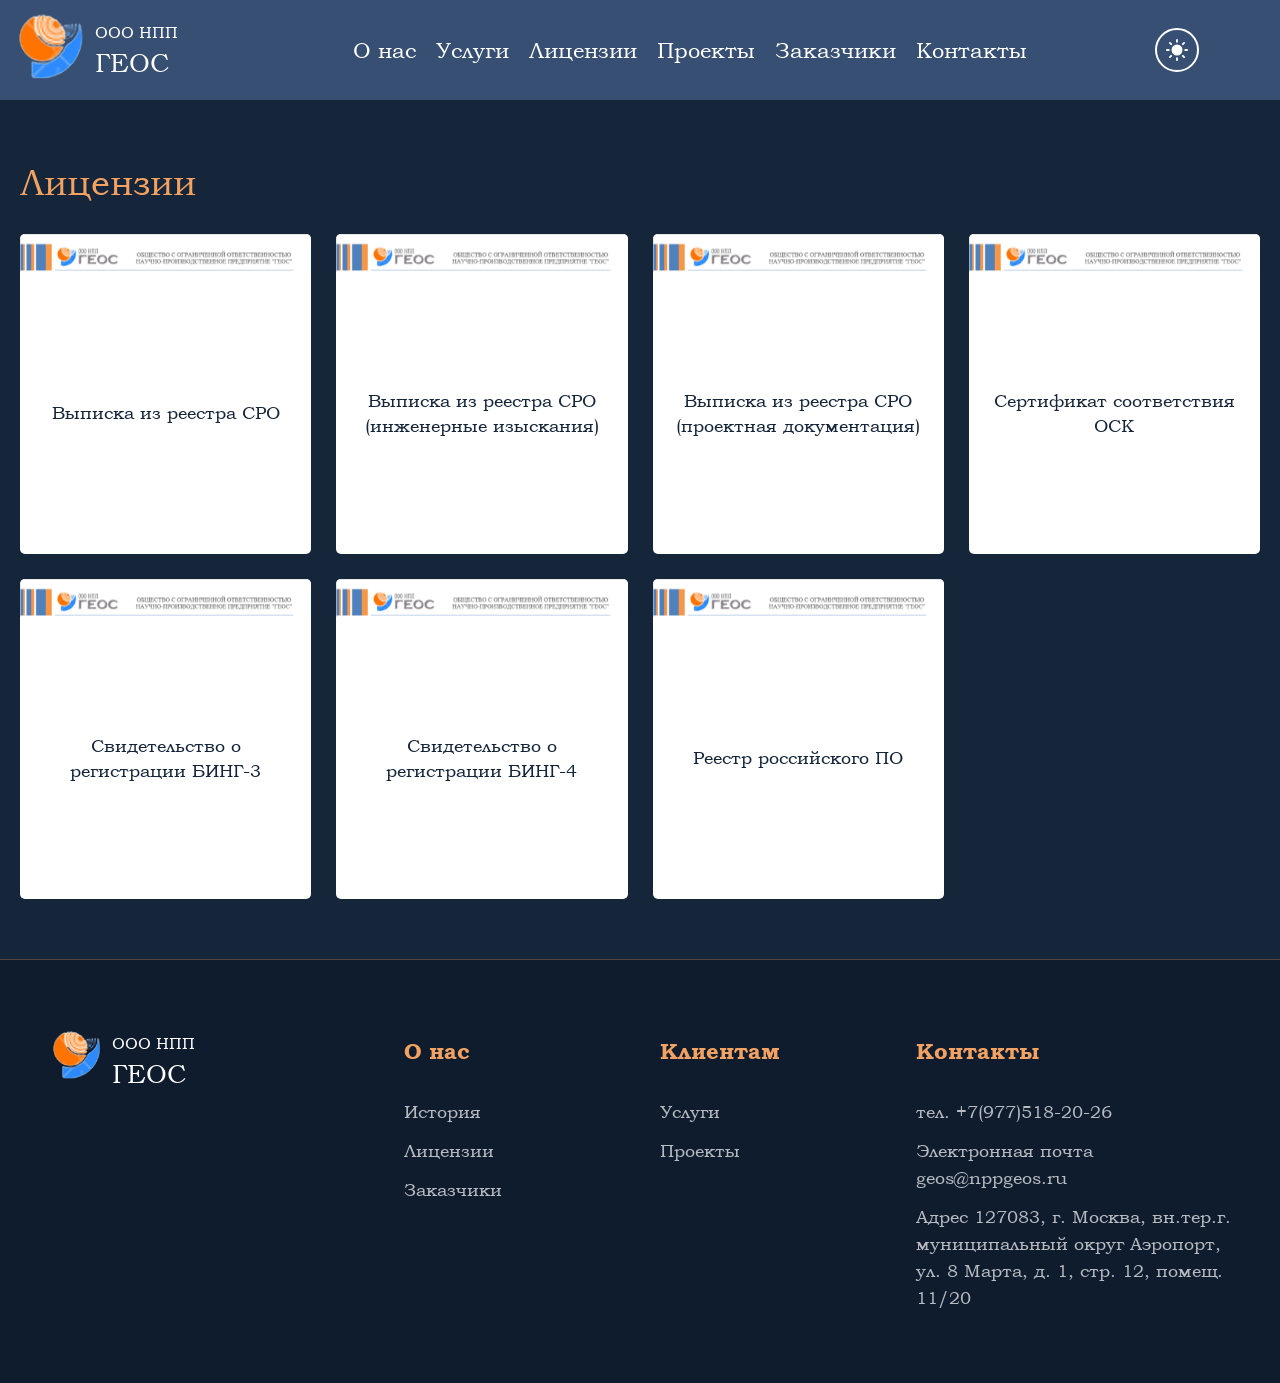
<file: licenses_documentation.html>
<!DOCTYPE html>
<html lang="en">
  <head>
    <meta charset="UTF-8" />
    <meta name="viewport" content="width=device-width, initial-scale=1.0" />
    <title>Лицензии</title>
    <link rel="stylesheet" href="css/reset.css" />
    <link rel="stylesheet" href="css/licenses_documentation.css" />

    <link rel="preconnect" href="https://fonts.googleapis.com" />
    <link rel="preconnect" href="https://fonts.gstatic.com" crossorigin />
    <link
      href="https://fonts.googleapis.com/css2?family=Montserrat:ital,wght@0,100..900;1,100..900&display=swap"
      rel="stylesheet"
    />
  </head>
  <body>
    <header class="header">
      <div class="header__top">
        <div class="container">
          <div class="header__top-inner">
            <a href="index.html" class="logo">
              <img src="images/logo.png" alt="ГЕОС" />
              <div class="logo__text">
                <p class="text__npp">ООО НПП</p>
                <p class="text__geos">ГЕОС</p>
              </div>
            </a>

            <nav class="menu">
              <ul class="menu__list">
                <li>
                  <a href="about_compony.html" class="menu__link">О нас</a>
                </li>
                <li><a href="services.html" class="menu__link">Услуги</a></li>
                <li>
                  <a href="licenses_documentation.html" class="menu__link"
                    >Лицензии</a
                  >
                </li>
                <li><a href="projects.html" class="menu__link">Проекты</a></li>

                <li>
                  <a href="customers.html" class="menu__link">Заказчики</a>
                </li>
                <li>
                  <a href="our_contacts.html" class="menu__link">Контакты</a>
                </li>
              </ul>
            </nav>

            <button
              id="theme-toggle"
              class="theme-toggle-btn"
              aria-label="Переключить тему"
            >
              <svg
                xmlns="http://www.w3.org/2000/svg"
                width="24"
                height="24"
                viewBox="0 0 24 24"
                fill="currentColor"
                stroke="currentColor"
                stroke-width="2"
                stroke-linecap="round"
                stroke-linejoin="round"
              >
                <circle cx="12" cy="12" r="5"></circle>
                <line x1="12" y1="1" x2="12" y2="3"></line>
                <line x1="12" y1="21" x2="12" y2="23"></line>
                <line x1="4.22" y1="4.22" x2="5.64" y2="5.64"></line>
                <line x1="18.36" y1="18.36" x2="19.78" y2="19.78"></line>
                <line x1="1" y1="12" x2="3" y2="12"></line>
                <line x1="21" y1="12" x2="23" y2="12"></line>
                <line x1="4.22" y1="19.78" x2="5.64" y2="18.36"></line>
                <line x1="18.36" y1="5.64" x2="19.78" y2="4.22"></line>
              </svg>
            </button>

            <button class="burger-btn" aria-label="Открыть меню">
              <span class="burger-line"></span>
              <span class="burger-line"></span>
              <span class="burger-line"></span>
            </button>
          </div>
        </div>
      </div>
    </header>

    <div class="mobile-menu">
      <nav class="mobile-menu__nav">
        <ul class="mobile-menu__list">
          <li>
            <a href="about_compony.html" class="mobile-menu__link">О нас</a>
          </li>
          <li>
            <a href="services.html" class="mobile-menu__link">Услуги</a>
          </li>
          <li>
            <a href="licenses_documentation.html" class="mobile-menu__link"
              >Лицензии</a
            >
          </li>
          <li>
            <a href="projects.html" class="mobile-menu__link">Проекты</a>
          </li>

          <li>
            <a href="customers.html" class="mobile-menu__link">Заказчики</a>
          </li>
          <li>
            <a href="our_contacts.html" class="mobile-menu__link">Контакты</a>
          </li>
        </ul>
      </nav>
    </div>

    <main>
      <div class="container">
        <p class="title">Лицензии</p>
        <div class="documents__grid">
          <div class="document__card">
            <img src="images/header-bing.svg" alt="" class="document__icon" />
            <p class="document__title">Выписка из реестра СРО</p>
          </div>

          <div class="document__card">
            <img src="images/header-bing.svg" alt="" class="document__icon" />
            <p class="document__title">
              Выписка из реестра СРО (инженерные изыскания)
            </p>
          </div>

          <div class="document__card">
            <img src="images/header-bing.svg" alt="" class="document__icon" />
            <p class="document__title">
              Выписка из реестра СРО (проектная документация)
            </p>
          </div>

          <div class="document__card">
            <img src="images/header-bing.svg" alt="" class="document__icon" />
            <p class="document__title">Сертификат соответствия ОСК</p>
          </div>

          <div class="document__card">
            <img src="images/header-bing.svg" alt="" class="document__icon" />
            <p class="document__title">Свидетельство о регистрации БИНГ-3</p>
          </div>

          <div class="document__card">
            <img src="images/header-bing.svg" alt="" class="document__icon" />
            <p class="document__title">Свидетельство о регистрации БИНГ-4</p>
          </div>

          <div class="document__card">
            <img src="images/header-bing.svg" alt="" class="document__icon" />
            <p class="document__title">Реестр российского ПО</p>
          </div>
        </div>
      </div>
    </main>
    <footer class="footer">
      <div class="footer__logo">
        <img src="./images/logo.png" alt="" class="footer__image" />

        <div class="logo__text__footer">
          <p class="text__npp">ООО НПП</p>
          <p class="text__geos">ГЕОС</p>
        </div>
      </div>

      <div class="container__about__us">
        <p class="about__us__title">О нас</p>
        <ul class="about__us__menu">
          <li class="about__us__menu__item">
            <a href="about_compony.html" class="menu__link__item">История</a>
          </li>
          <li class="about__us__menu__item">
            <a href="licenses_documentation.html" class="menu__link__item"
              >Лицензии</a
            >
          </li>
          <li class="about__us__menu__item">
            <a href="customers.html" class="menu__link__item">Заказчики</a>
          </li>
        </ul>
      </div>

      <div class="container__clients">
        <p class="clients__title">Клиентам</p>
        <ul class="clients__menu">
          <li class="clients__menu__item">
            <a href="services.html" class="menu__link__item">Услуги</a>
          </li>
          <li class="clients__menu__item">
            <a href="projects.html" class="menu__link__item">Проекты</a>
          </li>
        </ul>
      </div>

      <div class="container__contacts">
        <p class="contacts__title">Контакты</p>
        <ul class="contacts__menu">
          <li class="contacts__menu__item">тел. +7(977)518-20-26</li>
          <li class="contacts__menu__item">
            <a href="#" class="menu__link__item"
              >Электронная почта geos@nppgeos.ru</a
            >
          </li>
          <li class="contacts__menu__item">
            <a href="#" class="menu__link__item"
              >Адрес 127083, г. Москва, вн.тер.г. муниципальный округ Аэропорт,
              ул. 8 Марта, д. 1, стр. 12, помещ. 11/20</a
            >
          </li>
        </ul>
      </div>
    </footer>

    <script>
      // Бургер меню
      const burgerBtn = document.querySelector(".burger-btn");
      const mobileMenu = document.querySelector(".mobile-menu");
      const body = document.body;

      // Создаем оверлей
      const overlay = document.createElement("div");
      overlay.className = "mobile-menu-overlay";
      document.body.appendChild(overlay);

      // Функция закрытия меню
      function closeMenu() {
        burgerBtn.classList.remove("active");
        mobileMenu.classList.remove("active");
        overlay.classList.remove("active");
        body.classList.remove("menu-open");
      }

      // Функция открытия меню
      function openMenu() {
        burgerBtn.classList.add("active");
        mobileMenu.classList.add("active");
        overlay.classList.add("active");
        body.classList.add("menu-open");
      }

      // Открытие/закрытие меню по клику на бургер
      burgerBtn.addEventListener("click", () => {
        if (mobileMenu.classList.contains("active")) {
          closeMenu();
        } else {
          openMenu();
        }
      });

      // Закрытие по клику на оверлей
      overlay.addEventListener("click", closeMenu);

      // Закрытие по клику на пункт меню (с небольшим таймаутом, чтобы ссылка успела сработать)
      const mobileLinks = document.querySelectorAll(".mobile-menu__link");
      mobileLinks.forEach((link) => {
        link.addEventListener("click", (e) => {
          const href = link.getAttribute("href");

          // Если это якорная ссылка (#) — предотвращаем переход, только закрываем
          if (href === "#" || href === "") {
            e.preventDefault();
            closeMenu();
            return;
          }

          // Для обычных ссылок (about_compony.html и т.д.) — закрываем меню с задержкой
          // чтобы браузер успел инициировать переход
          setTimeout(closeMenu, 100);
        });
      });

      // Закрытие по Escape
      document.addEventListener("keydown", (e) => {
        if (e.key === "Escape" && mobileMenu.classList.contains("active")) {
          closeMenu();
        }
      });

      // Закрытие при ресайзе экрана (если меню было открыто на мобильном и перешли на десктоп)
      window.addEventListener("resize", () => {
        if (
          window.innerWidth > 992 &&
          mobileMenu.classList.contains("active")
        ) {
          closeMenu();
        }
      });

      // Переключение темы
      const themeToggleBtn = document.getElementById("theme-toggle");

      // Проверяем сохраненную тему в localStorage
      const savedTheme = localStorage.getItem("theme");
      if (savedTheme === "light") {
        body.classList.add("light-theme");
      }

      // Если кнопка существует, добавляем обработчик
      if (themeToggleBtn) {
        themeToggleBtn.addEventListener("click", () => {
          document.body.classList.toggle("light-theme");

          if (document.body.classList.contains("light-theme")) {
            localStorage.setItem("theme", "light");
            // Опционально: сменить иконку на луну
          } else {
            localStorage.setItem("theme", "dark");
            // Опционально: сменить иконку на солнце
          }
        });
      }
    </script>
  </body>
</html>
</file>
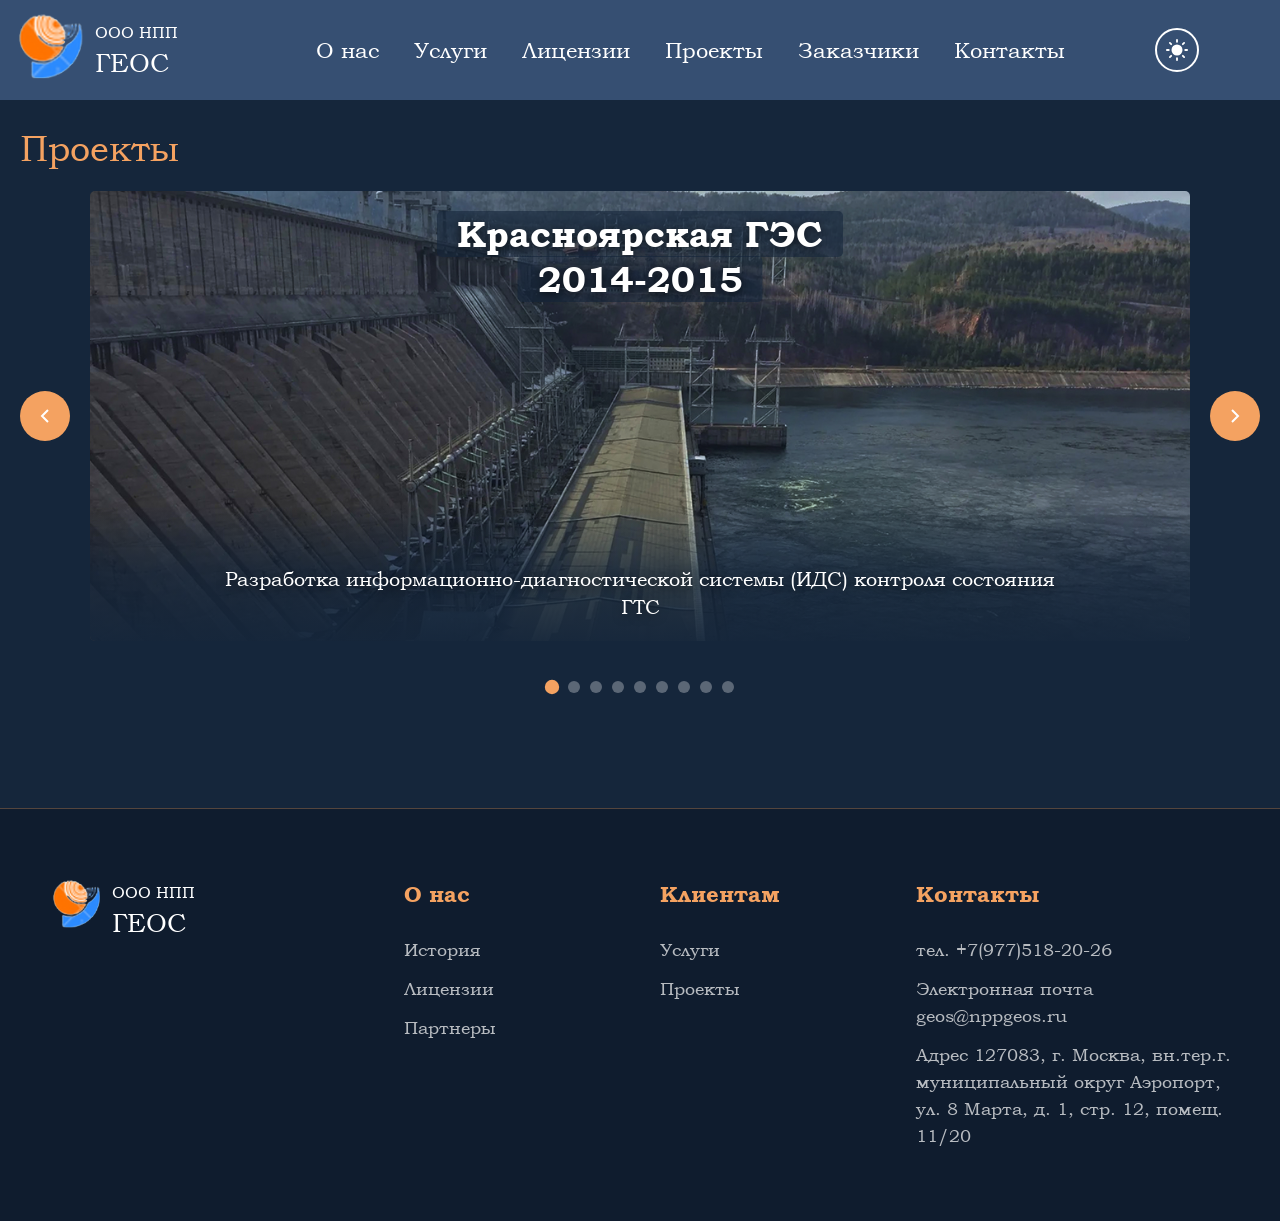
<file: projects.html>
<!DOCTYPE html>
<html lang="en">
  <head>
    <meta charset="UTF-8" />
    <meta name="viewport" content="width=device-width, initial-scale=1.0" />
    <title>Проекты</title>

    <link rel="stylesheet" href="css/reset.css" />
    <link rel="stylesheet" href="css/projects.css" />

    <link rel="preconnect" href="https://fonts.googleapis.com" />
    <link rel="preconnect" href="https://fonts.gstatic.com" crossorigin />
    <link
      href="https://fonts.googleapis.com/css2?family=Montserrat:ital,wght@0,100..900;1,100..900&display=swap"
      rel="stylesheet"
    />
  </head>
  <body>
    <header class="header">
      <div class="header__top">
        <div class="container">
          <div class="header__top-inner">
            <a href="index.html" class="logo">
              <img src="images/logo.png" alt="ГЕОС" />
              <div class="logo__text">
                <p class="text__npp">ООО НПП</p>
                <p class="text__geos">ГЕОС</p>
              </div>
            </a>

            <nav class="menu">
              <ul class="menu__list">
                <li>
                  <a href="about_compony.html" class="menu__link">О нас</a>
                </li>
                <li><a href="services.html" class="menu__link">Услуги</a></li>
                <li>
                  <a href="licenses_documentation.html" class="menu__link"
                    >Лицензии</a
                  >
                </li>
                <li><a href="projects.html" class="menu__link">Проекты</a></li>

                <li>
                  <a href="customers.html" class="menu__link">Заказчики</a>
                </li>
                <li>
                  <a href="our_contacts.html" class="menu__link">Контакты</a>
                </li>
              </ul>
            </nav>

            <button
              id="theme-toggle"
              class="theme-toggle-btn"
              aria-label="Переключить тему"
            >
              <svg
                xmlns="http://www.w3.org/2000/svg"
                width="24"
                height="24"
                viewBox="0 0 24 24"
                fill="currentColor"
                stroke="currentColor"
                stroke-width="2"
                stroke-linecap="round"
                stroke-linejoin="round"
              >
                <circle cx="12" cy="12" r="5"></circle>
                <line x1="12" y1="1" x2="12" y2="3"></line>
                <line x1="12" y1="21" x2="12" y2="23"></line>
                <line x1="4.22" y1="4.22" x2="5.64" y2="5.64"></line>
                <line x1="18.36" y1="18.36" x2="19.78" y2="19.78"></line>
                <line x1="1" y1="12" x2="3" y2="12"></line>
                <line x1="21" y1="12" x2="23" y2="12"></line>
                <line x1="4.22" y1="19.78" x2="5.64" y2="18.36"></line>
                <line x1="18.36" y1="5.64" x2="19.78" y2="4.22"></line>
              </svg>
            </button>

            <button class="burger-btn" aria-label="Открыть меню">
              <span class="burger-line"></span>
              <span class="burger-line"></span>
              <span class="burger-line"></span>
            </button>
          </div>
        </div>
      </div>
    </header>

    <div class="mobile-menu">
      <nav class="mobile-menu__nav">
        <ul class="mobile-menu__list">
          <li>
            <a href="about_compony.html" class="mobile-menu__link">О нас</a>
          </li>
          <li>
            <a href="services.html" class="mobile-menu__link">Услуги</a>
          </li>
          <li>
            <a href="licenses_documentation.html" class="mobile-menu__link"
              >Лицензии</a
            >
          </li>
          <li>
            <a href="projects.html" class="mobile-menu__link">Проекты</a>
          </li>

          <li>
            <a href="customers.html" class="mobile-menu__link">Заказчики</a>
          </li>
          <li>
            <a href="our_contacts.html" class="mobile-menu__link">Контакты</a>
          </li>
        </ul>
      </nav>
    </div>

    <main>
      <div class="container">
        <p class="title">Проекты</p>

        <div class="projects-carousel-wrapper">
          <button
            class="carousel-arrow carousel-arrow--prev"
            aria-label="Предыдущий проект"
          >
            <svg
              width="30"
              height="30"
              viewBox="0 0 24 24"
              fill="none"
              stroke="currentColor"
              stroke-width="2"
            >
              <path d="M15 18l-6-6 6-6" />
            </svg>
          </button>

          <div class="projects-carousel">
            <div class="project-card active">
              <div class="project-card__image-wrapper">
                <img
                  src="./images/krasnoyarsk.jpg"
                  alt="Красноярская ГЭС"
                  class="project-card__image"
                />
                <span class="project-card__name">Красноярская ГЭС</span>
                <span class="project-card__year">2014-2015</span>
                <div class="project-card__overlay">
                  <p class="project-card__text">
                    Разработка информационно-диагностической системы (ИДС)
                    контроля состояния ГТС
                  </p>
                </div>
              </div>
            </div>

            <div class="project-card">
              <div class="project-card__image-wrapper">
                <img
                  src="./images/niznekamsk.jpg"
                  alt="Нижнекамская ГЭС"
                  class="project-card__image"
                />
                <span class="project-card__name_niznekamsk"
                  >Нижнекамская ГЭС</span
                >
                <span class="project-card__year_niznekams">2015</span>
                <div class="project-card__overlay">
                  <p class="project-card__text">
                    Строительство автоматизированной системы диагностики и
                    контроля технологических параметров состояния
                    гидротехнических сооружений Нижнекамской ГЭС
                  </p>
                </div>
              </div>
            </div>

            <div class="project-card">
              <div class="project-card__image-wrapper">
                <img
                  src="./images/№294.jpg"
                  alt="Канал №294"
                  class="project-card__image"
                />
                <span class="project-card__name">Канал №294</span>
                <span class="project-card__year-294">2020</span>
                <div class="project-card__overlay">
                  <p class="project-card__text">
                    Программное обеспечения блока информирования о превышении
                    критериальных показателей уровней воды в автоматизированных
                    пьезометрах на базе данных ИДС БИНГ-3
                  </p>
                </div>
              </div>
            </div>

            <div class="project-card">
              <div class="project-card__image-wrapper">
                <img
                  src="./images/bagaev.jpg"
                  alt="Багаевский гидроузел"
                  class="project-card__image"
                />
                <span class="project-card__name">Багаевский гидроузел</span>
                <span class="project-card__year project-card__year__bagaev"
                  >2024</span
                >
                <div class="project-card__overlay">
                  <p class="project-card__text">
                    СМР и ПНР системы мониторинга технического состояния
                    гидротехнической и строительной части сооружений и
                    механического оборудования по объекту: «Строительство
                    Багаевского гидроузла на р. Дон». Объекты 2-го этапа
                    (основного периода)
                  </p>
                </div>
              </div>
            </div>

            <div class="project-card">
              <div class="project-card__image-wrapper">
                <img
                  src="./images/smolensk.jpg"
                  alt="Смоленская ГЭС"
                  class="project-card__image"
                />
                <span class="project-card__name">Смоленская ГРЭС</span>
                <span class="project-card__year">2024</span>
                <div class="project-card__overlay">
                  <p class="project-card__text">
                    Предпроектное обследование для разработки: Система контроля
                    безопасности и надежности гидротехнических сооружений и
                    оснований БИНГ-4
                  </p>
                </div>
              </div>
            </div>

            <div class="project-card">
              <div class="project-card__image-wrapper dual-image-wrapper">
                <div class="dual-image-item">
                  <img
                    src="./images/nasos.jpg"
                    alt="Загорская ГАЭС вид 1"
                    class="project-card__image"
                  />
                </div>

                <div class="dual-image-item">
                  <img
                    src="./images/nasos2.jpg"
                    alt="Загорская ГАЭС вид 2"
                    class="project-card__image"
                  />
                </div>

                <span class="project-card__name nasos__name"
                  >Канал имени Москвы</span
                >
                <span class="project-card__year nasos__year">2025</span>

                <div class="project-card__overlay">
                  <p class="project-card__text">
                    Инженерно – геологические изыскания: реконструкция и
                    обследование железобетонных конструкций насосных станций
                    №185, №186
                  </p>
                </div>
              </div>
            </div>

            <div class="project-card">
              <div class="project-card__image-wrapper">
                <img
                  src="./images/fabric.jpg"
                  alt="Коршуновский ГОК"
                  class="project-card__image"
                />
                <span class="hvost__project-card__name">Коршуновский ГОК</span>
                <span class="hvost__project-card__year">2026</span>
                <div class="project-card__overlay">
                  <p class="project-card__text">
                    Проектирование и внедрение (пуско-наладочные работы)
                    автоматизированной системы диагностического контроля ГТС
                  </p>
                </div>
              </div>
            </div>

            <div class="project-card">
              <div class="project-card__image-wrapper">
                <img
                  src="./images/zagorsk.jpg"
                  alt="Загорская ГАЭС"
                  class="project-card__image"
                />
                <span class="project-card__name">Загорская ГАЭС</span>
                <span class="project-card__year">2026</span>
                <div class="project-card__overlay">
                  <p class="project-card__text">
                    Поверка (калибровка) средств измерений АСДК
                  </p>
                </div>
              </div>
            </div>

            <div class="project-card">
              <div class="project-card__image-wrapper dual-image-wrapper">
                <div class="dual-image-item">
                  <img
                    src="./images/bagaev2026.jpg"
                    alt="Багаевский гидроузел 2026 вид 1"
                    class="project-card__image"
                  />
                </div>

                <div class="dual-image-item">
                  <img
                    src="./images/bagaev2026-2.jpg"
                    alt="Багаевский гидроузел 2026 вид 2"
                    class="project-card__image"
                  />
                </div>

                <span class="project-card__name bagaev__2026__name"
                  >Багаевский гидроузел</span
                >
                <span class="project-card__year bagaev__2026__year">2026</span>

                <div class="project-card__overlay">
                  <p class="project-card__text">
                    Устанавливаем пьезометрические скважины на Багаевском
                    гидроузле
                  </p>
                </div>
              </div>
            </div>
          </div>

          <button
            class="carousel-arrow carousel-arrow--next"
            aria-label="Следующий проект"
          >
            <svg
              width="30"
              height="30"
              viewBox="0 0 24 24"
              fill="none"
              stroke="currentColor"
              stroke-width="2"
            >
              <path d="M9 18l6-6-6-6" />
            </svg>
          </button>
        </div>

        <!-- Индикаторы -->
        <div class="carousel-dots"></div>
      </div>
    </main>
    <footer class="footer">
      <div class="footer__logo">
        <img src="./images/logo.png" alt="" class="footer__image" />

        <div class="logo__text__footer">
          <p class="text__npp">ООО НПП</p>
          <p class="text__geos">ГЕОС</p>
        </div>
      </div>

      <div class="container__about__us">
        <p class="about__us__title">О нас</p>
        <ul class="about__us__menu">
          <li class="about__us__menu__item">
            <a href="about_compony.html" class="menu__link__item">История</a>
          </li>
          <li class="about__us__menu__item">
            <a href="licenses_documentation.html" class="menu__link__item"
              >Лицензии</a
            >
          </li>
          <li class="about__us__menu__item">
            <a href="customers.html" class="menu__link__item">Партнеры</a>
          </li>
        </ul>
      </div>

      <div class="container__clients">
        <p class="clients__title">Клиентам</p>
        <ul class="clients__menu">
          <li class="clients__menu__item">
            <a href="services.html" class="menu__link__item">Услуги</a>
          </li>
          <li class="clients__menu__item">
            <a href="projects.html" class="menu__link__item">Проекты</a>
          </li>
        </ul>
      </div>

      <div class="container__contacts">
        <p class="contacts__title">Контакты</p>
        <ul class="contacts__menu">
          <li class="contacts__menu__item">тел. +7(977)518-20-26</li>
          <li class="contacts__menu__item">
            <a href="#" class="menu__link__item"
              >Электронная почта geos@nppgeos.ru</a
            >
          </li>
          <li class="contacts__menu__item">
            <a href="#" class="menu__link__item"
              >Адрес 127083, г. Москва, вн.тер.г. муниципальный округ Аэропорт,
              ул. 8 Марта, д. 1, стр. 12, помещ. 11/20</a
            >
          </li>
        </ul>
      </div>
    </footer>
    <script>
      // Бургер меню
      const burgerBtn = document.querySelector(".burger-btn");
      const mobileMenu = document.querySelector(".mobile-menu");
      const body = document.body;

      // Создаем оверлей
      const overlay = document.createElement("div");
      overlay.className = "mobile-menu-overlay";
      document.body.appendChild(overlay);

      // Функция закрытия меню
      function closeMenu() {
        burgerBtn.classList.remove("active");
        mobileMenu.classList.remove("active");
        overlay.classList.remove("active");
        body.classList.remove("menu-open");
      }

      // Функция открытия меню
      function openMenu() {
        burgerBtn.classList.add("active");
        mobileMenu.classList.add("active");
        overlay.classList.add("active");
        body.classList.add("menu-open");
      }

      // Открытие/закрытие меню по клику на бургер
      burgerBtn.addEventListener("click", () => {
        if (mobileMenu.classList.contains("active")) {
          closeMenu();
        } else {
          openMenu();
        }
      });

      // Закрытие по клику на оверлей
      overlay.addEventListener("click", closeMenu);

      // Закрытие по клику на пункт меню (с небольшим таймаутом, чтобы ссылка успела сработать)
      const mobileLinks = document.querySelectorAll(".mobile-menu__link");
      mobileLinks.forEach((link) => {
        link.addEventListener("click", (e) => {
          const href = link.getAttribute("href");

          // Если это якорная ссылка (#) — предотвращаем переход, только закрываем
          if (href === "#" || href === "") {
            e.preventDefault();
            closeMenu();
            return;
          }

          // Для обычных ссылок (about_compony.html и т.д.) — закрываем меню с задержкой
          // чтобы браузер успел инициировать переход
          setTimeout(closeMenu, 100);
        });
      });

      // Закрытие по Escape
      document.addEventListener("keydown", (e) => {
        if (e.key === "Escape" && mobileMenu.classList.contains("active")) {
          closeMenu();
        }
      });

      // Закрытие при ресайзе экрана (если меню было открыто на мобильном и перешли на десктоп)
      window.addEventListener("resize", () => {
        if (
          window.innerWidth > 992 &&
          mobileMenu.classList.contains("active")
        ) {
          closeMenu();
        }
      });

      document.addEventListener("DOMContentLoaded", function () {
        const carousel = document.querySelector(".projects-carousel");
        const cards = document.querySelectorAll(".project-card");
        const prevBtn = document.querySelector(".carousel-arrow--prev");
        const nextBtn = document.querySelector(".carousel-arrow--next");
        const dotsContainer = document.querySelector(".carousel-dots");

        let currentIndex = 0;
        const totalCards = cards.length;
        let autoPlayInterval;
        const autoPlayDelay = 5000; // 5 секунд

        // Создаем индикаторы (точки)
        cards.forEach((_, index) => {
          const dot = document.createElement("button");
          dot.classList.add("carousel-dot");
          if (index === 0) dot.classList.add("active");
          dot.addEventListener("click", () => goToSlide(index));
          dotsContainer.appendChild(dot);
        });

        const dots = document.querySelectorAll(".carousel-dot");

        function updateCarousel() {
          // Убираем active у всех карточек и точек
          cards.forEach((card) => card.classList.remove("active"));
          dots.forEach((dot) => dot.classList.remove("active"));

          // Добавляем active текущей карточке и точке
          cards[currentIndex].classList.add("active");
          dots[currentIndex].classList.add("active");
        }

        function goToSlide(index) {
          currentIndex = index;
          updateCarousel();
          resetAutoPlay();
        }

        function nextSlide() {
          currentIndex = (currentIndex + 1) % totalCards;
          updateCarousel();
        }

        function prevSlide() {
          currentIndex = (currentIndex - 1 + totalCards) % totalCards;
          updateCarousel();
        }

        function startAutoPlay() {
          autoPlayInterval = setInterval(nextSlide, autoPlayDelay);
        }

        function stopAutoPlay() {
          clearInterval(autoPlayInterval);
        }

        function resetAutoPlay() {
          stopAutoPlay();
          startAutoPlay();
        }

        // Обработчики событий
        nextBtn.addEventListener("click", () => {
          nextSlide();
          resetAutoPlay();
        });

        prevBtn.addEventListener("click", () => {
          prevSlide();
          resetAutoPlay();
        });

        // Пауза при наведении
        carousel.addEventListener("mouseenter", stopAutoPlay);
        carousel.addEventListener("mouseleave", startAutoPlay);

        // Запуск автоплея
        startAutoPlay();
      });

      // Переключение темы
      const themeToggleBtn = document.getElementById("theme-toggle");

      // Проверяем сохраненную тему в localStorage
      const savedTheme = localStorage.getItem("theme");
      if (savedTheme === "light") {
        body.classList.add("light-theme");
      }

      // Если кнопка существует, добавляем обработчик
      if (themeToggleBtn) {
        themeToggleBtn.addEventListener("click", () => {
          document.body.classList.toggle("light-theme");

          if (document.body.classList.contains("light-theme")) {
            localStorage.setItem("theme", "light");
            // Опционально: сменить иконку на луну
          } else {
            localStorage.setItem("theme", "dark");
            // Опционально: сменить иконку на солнце
          }
        });
      }
    </script>
  </body>
</html>
</file>
<file: css/about_compony.css>
/* ======================
   ПЕРЕМЕННЫЕ И БАЗОВЫЕ СТИЛИ
====================== */

:root {
  --color-primary: #15263b;
  --color-secondary: #364f72;
  --color-accent: #f4a261;
  --color-accent-dark: #e76f51;
  --color-accent-hover: #e59349;
  --color-light-bg: #e8f4f8;
  --color-text: #ffffff;
  --color-text-muted: rgba(255, 255, 255, 0.7);
  --color-border: rgba(244, 162, 97, 0.3);

  --font-xs: 14px;
  --font-sm: 16px;
  --font-base: 18px;
  --font-md: 22px;
  --font-lg: 28px;
  --font-xl: 36px;
  --font-2xl: 48px;
  --font-3xl: 72px;

  --transition-fast: 0.2s ease-in-out;
  --transition-base: 0.3s ease;
  --transition-slow: 0.4s ease;

  --shadow-sm: 0 4px 12px rgba(0, 0, 0, 0.15);
  --shadow-md: 0 8px 20px rgba(244, 162, 97, 0.3);
  --shadow-lg: 0 15px 40px rgba(244, 162, 97, 0.25);
  --shadow-xl: 0 20px 40px rgba(0, 0, 0, 0.4);

  --radius-sm: 5px;
  --radius-md: 10px;
}

/* ======================
   СВЕТЛАЯ ТЕМА (LIGHT THEME)
   На основе предоставленной палитры
====================== */

body.light-theme {
  /* Основные фоны */
  --color-primary: #f6fcff; /* Был #15263B -> Стал очень светлым фоном */
  --color-secondary: #e5f4fb; /* Был #364F72 -> Светло-голубой для хедера/подложек */
  --color-light-bg: #deeeff; /* Был #E8F4F8 -> Бледно-голубой для секций */

  /* Тексты */
  --color-text: #000000; /* Был белый -> Черный */
  --color-text-muted: #111b25; /* Был полупрозрачный белый -> Темно-серый */

  /* Акценты и границы */
  --color-accent: #f39b42; /* Чуть более насыщенный оранжевый */
  --color-border: #324a68; /* Серо-синий для границ вместо прозрачного оранжевого */

  /* Тени нужно сделать темнее, так как фон светлый */
  --shadow-sm: 0 4px 12px rgba(0, 0, 0, 0.08);
  --shadow-md: 0 8px 20px rgba(0, 0, 0, 0.12);
  --shadow-lg: 0 15px 40px rgba(0, 0, 0, 0.15);
  --shadow-xl: 0 20px 40px rgba(0, 0, 0, 0.2);
}

body.light-theme .title {
  color: #e59349;
}

body.light-theme .compony__history__title {
  color: var(--color-text);
}

body.light-theme .about__info__card {
  background: var(--color-primary);
}

body.light-theme .about__info__card svg {
  color: #000000 !important;
}

body.light-theme .burger-line {
  background: white;
}

/* 5. Футер (обычно темный, но если хотим светлый футер: раскомментируйте ниже) */

body.light-theme .footer {
  background: #0f1c2e;
  border-top-color: #324a68;
}
body.light-theme .about__us__title,
body.light-theme .clients__title,
body.light-theme .contacts__title {
  color: #f39b42;
}
body.light-theme .about__us__menu__item,
body.light-theme .clients__menu__item,
body.light-theme .contacts__menu__item,
body.light-theme .text__npp,
body.light-theme .text__geos {
  color: #fff;
}

/* ======================
   ПОДКЛЮЧЕНИЕ ШРИФТА BOOKMAN OLD STYLE
====================== */

@font-face {
  font-family: "Bookman Old Style";
  src: url("../fonts/bookmanOldStyleRegular.ttf") format("truetype");
  font-weight: normal;
  font-style: normal;
  font-display: swap;
}

@font-face {
  font-family: "Bookman Old Style";
  src: url("../fonts/BookmanOldStyleItalic.ttf") format("truetype");
  font-weight: normal;
  font-style: italic;
  font-display: swap;
}

@font-face {
  font-family: "Bookman Old Style";
  src: url("../fonts/BookmanOldStyleBold.ttf") format("truetype");
  font-weight: bold;
  font-style: normal;
  font-display: swap;
}

html {
  box-sizing: border-box;
}

*,
*::before,
*::after {
  box-sizing: inherit;
}

body {
  margin: 0;
  font-family: "Bookman Old Style", "Montserrat", serif;
  line-height: 1.5;
  background-color: var(--color-primary);
  color: var(--color-text);
}

a {
  text-decoration: none;
  color: inherit;
}

ul {
  list-style: none;
  padding: 0;
  margin: 0;
}

.container {
  max-width: 1370px;
  margin: 0 auto;
  padding: 0 20px;
}

.header {
  min-height: auto;
  color: #fff;
  background-repeat: no-repeat;
  background-position: center;
  background-size: cover;
  background-color: #15263b;
  margin-bottom: 60px;
}

/* ======================
       TOP BAR
    ====================== */

.header__top {
  width: 100%;
  background-color: #364f72;
}

.header__top-inner {
  height: 100px;
  display: grid;
  grid-template-columns: 250px 1fr 150px;
  align-items: center;
}

.header__top .container {
  max-width: 100%;
  padding: 0 15px;
}

.logo {
  justify-self: start;
  display: flex;
  align-items: center;
  justify-content: center;
}

.logo img {
  display: block;
  width: 70px;
}

.logo__text {
  align-items: center;
  justify-content: center;
  margin-left: 10px;
  line-height: 1;
}

.text__npp {
  margin-bottom: 10px;
  font-size: 16px; /* ← Добавить для единообразия */
  line-height: 1;
}

.text__geos {
  font-size: 26px;
  line-height: 1;
}

/* ======================
       MENU
    ====================== */

.menu {
  justify-self: center;
}

.menu__list {
  display: flex;
  align-items: center;
  gap: 35px;
}

.menu__link {
  font-size: var(--font-md);
  transition: var(--transition-base);
  white-space: nowrap;
  position: relative;
  padding: 5px 0;
}

.menu__link::after {
  content: "";
  position: absolute;
  bottom: 0;
  left: 50%;
  width: 0;
  height: 2px;
  background: var(--color-accent);
  transition: all var(--transition-base);
  transform: translateX(-50%);
}

.menu__link:hover {
  opacity: 1;
  color: var(--color-accent);
}

.menu__link:hover::after {
  width: 100%;
}

.about__info__card svg {
  color: #ffffff;
  height: 60px;
  width: auto;
  margin-bottom: 25px;
  opacity: 0.9;
  transition: transform var(--transition-base);
}

.compony__history__title,
.title,
.compony__activity__title {
  font-size: 30px;
  margin-bottom: 30px;
}

.compony__activity__title {
  color: var(--color-accent);
}

.compony__history__title {
  color: var(--color-accent);
}

.first__paragraph {
  font-size: 20px;
  margin-bottom: 20px;
  font-weight: 500;
}

.second__paragraph {
  font-size: 20px;
  margin-bottom: 20px;
  font-weight: 500;
}

.second__paragraph__menu {
  font-size: 20px;
  line-height: 1.6;
  list-style-type: none;
  margin-left: 20px;
  margin-bottom: 10px;
}

.second__paragraph__menu__item {
  position: relative;
  padding-left: 25px;
  margin-bottom: 8px;
}

.second__paragraph__menu__item::before {
  content: "";
  position: absolute;
  left: 0;
  top: 10px;
  width: 8px;
  height: 8px;
  background: var(--color-accent);
  border-radius: 50%;
}

.third__paragraph {
  line-height: 1.5;
  font-size: 20px;
  margin-bottom: 50px;
}

/* ======================
   ABOUT INFO (СТАТИСТИКА)
====================== */

.about__info {
  display: grid;
  grid-template-columns: repeat(3, 1fr);
  gap: 30px;
  padding: 50px 0;
  margin-bottom: 80px;
}

.about__info__card {
  background: rgba(54, 79, 114, 0.4);
  border: 1px solid var(--color-border);
  border-radius: var(--radius-md);
  padding: 40px 20px;
  display: flex;
  flex-direction: column;
  align-items: center;
  text-align: center;
  transition: all var(--transition-base);
}

.about__info__card:hover {
  border-color: var(--color-accent);
  transform: translateY(-5px);
  background: rgba(54, 79, 114, 0.6);
  box-shadow: var(--shadow-lg);
}

.about__info__card img {
  height: 60px;
  width: auto;
  margin-bottom: 25px;
  filter: brightness(0) invert(1);
  opacity: 0.9;
  transition: transform var(--transition-base);
}

.about__info__card:hover img {
  transform: scale(1.1);
}

.about__info__card__img__staffs {
  height: 35px !important;
  margin-top: 10px;
}

.about__info__card__text,
.about__info__card__text__staffs {
  max-width: 100%;
  font-size: var(--font-md);
  font-weight: 500;
  margin: 0;
}

.about__info__card__text__staffs {
  margin-top: 15px;
}

.first__activity,
.second__activity,
.third__activity,
.fourth__activity,
.fifth__activity {
  border: 1px solid orange;
  padding: 10px;
  border-radius: 5px;
}

.title__first__activity {
  font-size: 24px;
  line-height: 1.5;
  margin-bottom: 10px;
}

.first__activity__list {
  font-size: 16px;
  line-height: 1.5;
  list-style-type: none;
  margin-left: 20px;
  margin-bottom: 10px;
}

.last__first__activity {
  margin-left: -20px;
}

.arrow__down {
  width: 50px;
  height: 50px;
  margin: 40px auto;
}

.arrow__down svg {
  width: 100%;
  height: 100%;
  fill: none;
  stroke: #f4a261;
  stroke-width: 2;
}

.second__activity__text {
  font-size: 20px;
  line-height: 1.5;
}

.title__third__activity,
.title__fourth__activity,
.title__fifth__activity {
  font-size: 20px;
  line-height: 1.5;
}

.list__third__activity {
  list-style-type: none;
  margin-left: 20px;
  margin-bottom: 10px;
}

.item__third__activity {
  position: relative;
  padding-left: 25px;
  margin-bottom: 8px;
}

.item__third__activity::before {
  content: "";
  position: absolute;
  left: 0;
  top: 10px;
  width: 8px;
  height: 8px;
  background: var(--color-accent);
  border-radius: 50%;
}

.fifth__activity {
  margin-bottom: 75px;
}

.main__image {
  display: block;
  width: 100%;
  height: auto;
  border-radius: 5px;
  margin-bottom: 40px;
}

/* ======================
   FOOTER
====================== */

.footer {
  display: grid;
  grid-template-columns: 1.5fr 1fr 1fr 1.5fr;
  gap: 40px;
  padding: 60px 40px;
  background: #0f1c2e;
  border-top: 1px solid var(--color-border);
  margin-top: 0;
}

.footer__logo {
  display: flex;
}

.logo__text__footer {
  align-items: center;
  justify-content: center;
  margin-left: 10px;
  margin-top: 15px;
}

.footer__image {
  height: 70px;
  padding-top: 5px;
  margin-left: 10px;
}

.about__us__title,
.clients__title,
.contacts__title {
  font-size: var(--font-md);
  padding-top: 15px;
  margin-bottom: 30px;
  color: var(--color-accent);
  font-weight: 600;
}

.about__us__menu__item,
.clients__menu__item,
.contacts__menu__item {
  font-size: var(--font-base);
  margin-bottom: 12px;
  line-height: 1.5;
  color: var(--color-text-muted);
  transition: color var(--transition-base);
}

.about__us__menu__item:hover,
.clients__menu__item:hover,
.contacts__menu__item:hover {
  color: var(--color-accent);
}

.menu__link__item {
  transition: color var(--transition-base);
}

.menu__link__item:hover {
  color: var(--color-accent);
}

.btn-reset-zoom {
  background: white;
  width: 30px;
  height: 30px;
  display: flex;
  align-items: center;
  justify-content: center;
  font-size: 18px;
  cursor: pointer;
  border-radius: 4px;
}

.item__activity__list {
  position: relative;
  padding-left: 25px;
  margin-bottom: 8px;
}

.item__activity__list::before {
  content: "";
  position: absolute;
  left: 0;
  top: 10px;
  width: 8px;
  height: 8px;
  background: var(--color-accent);
  border-radius: 50%;
}

.block__photo {
  display: grid;
  grid-template-columns: repeat(4, 1fr);
  margin-bottom: 100px;
  gap: 20px;
}

.about__photo {
  width: 100%;
  height: auto;
  aspect-ratio: 318 / 425; /* Сохраняем пропорции */
  object-fit: cover; /* Чтобы фото красиво обрезались */
  border-radius: 8px; /* Опционально */
}

/* ==========================================
   1400px
========================================== */

@media (max-width: 1400px) {
  .header__title {
    font-size: 60px;
  }

  .menu__list {
    gap: 20px;
  }

  .menu__link {
    font-size: 22px;
  }
}

/* ==========================================
   1200px
========================================== */

@media (max-width: 1200px) {
  .menu__list {
    gap: 15px;
  }

  .menu__link {
    font-size: 20px;
  }

  .compony__history__title,
  .title,
  .compony__activity__title {
    font-size: 26px;
  }

  .first__paragraph,
  .second__paragraph,
  .third__paragraph,
  .second__paragraph__menu {
    font-size: 18px;
  }

  .about__info__card__text,
  .about__info__card__text__staffs {
    font-size: 20px;
  }

  .title__first__activity {
    font-size: 22px;
  }

  .first__activity__list,
  .second__activity__text,
  .title__third__activity,
  .title__fourth__activity,
  .title__fifth__activity {
    font-size: 18px;
  }
}

/* ==========================================
   992px (TABLET)
========================================== */

@media (max-width: 992px) {
  .container {
    padding: 0 15px;
  }

  /* Header */
  .header {
    margin-bottom: 40px;
  }

  .header__top-inner {
    display: flex;
    flex-direction: column;
    height: auto;
    padding: 20px 0;
    gap: 20px;
  }

  .menu {
    width: 100%;
  }

  .menu__list {
    justify-content: center;
    flex-wrap: wrap;
    gap: 15px;
  }

  .menu__link {
    font-size: 18px;
  }

  /* Statistics */
  .about__info {
    grid-template-columns: repeat(2, 1fr);
  }

  .about__info__card {
    flex: 1 1 calc(50% - 15px);
  }

  /* Activity sections */
  .compony__history__title,
  .title,
  .compony__activity__title {
    font-size: 24px;
  }

  .first__paragraph,
  .second__paragraph,
  .third__paragraph,
  .second__paragraph__menu {
    font-size: 17px;
  }

  .about__info__card__text,
  .about__info__card__text__staffs {
    font-size: 18px;
  }

  .title__first__activity {
    font-size: 20px;
  }

  .first__activity__list,
  .second__activity__text,
  .title__third__activity,
  .title__fourth__activity,
  .title__fifth__activity {
    font-size: 17px;
  }

  .block__photo {
    grid-template-columns: repeat(2, 1fr);
    gap: 20px;
  }
}

/* ==========================================
   768px (MOBILE)
========================================== */

@media (max-width: 768px) {
  .header {
    margin-bottom: 30px;
  }

  .header__top-inner {
    padding: 15px 0;
  }

  .logo img {
    width: 70px;
  }

  .menu__list {
    gap: 12px;
  }

  .menu__link {
    font-size: 16px;
  }

  .compony__history__title,
  .title,
  .compony__activity__title {
    font-size: 22px;
    margin-bottom: 20px;
  }

  .first__paragraph,
  .second__paragraph,
  .third__paragraph,
  .second__paragraph__menu {
    font-size: 16px;
  }

  .about__info {
    grid-template-columns: 1fr;
  }

  .about__info__card {
    flex: 1 1 100%;
  }

  .about__info__card img {
    height: 45px;
    margin-bottom: 25px;
  }

  .about__info__card__text,
  .about__info__card__text__staffs {
    font-size: 18px;
  }

  .first__activity,
  .second__activity,
  .third__activity,
  .fourth__activity,
  .fifth__activity {
    padding: 15px;
  }

  .title__first__activity {
    font-size: 18px;
  }

  .first__activity__list,
  .second__activity__text,
  .title__third__activity,
  .title__fourth__activity,
  .title__fifth__activity {
    font-size: 16px;
  }

  .arrow__down {
    width: 40px;
    height: 40px;
    margin: 30px auto;
  }

  .fifth__activity {
    margin-bottom: 50px;
  }

  .main__image {
    margin-bottom: 30px;
  }

  /* Footer */
  .footer {
    grid-template-columns: 1fr;
    text-align: center;
    padding: 30px 20px;
    gap: 25px;
  }

  .footer__image {
    margin: 0 auto;
  }

  .logo__text__footer {
    display: none;
  }

  .about__us__title,
  .clients__title,
  .contacts__title {
    font-size: 20px;
    margin-bottom: 20px;
  }

  .about__us__menu__item,
  .clients__menu__item,
  .contacts__menu__item {
    font-size: 16px;
    margin-bottom: 10px;
  }
}

/* ==========================================
   576px
========================================== */

@media (max-width: 576px) {
  .header__top-inner {
    padding: 15px 0;
  }

  .logo img {
    width: 50px;
  }

  .text__npp {
    margin-bottom: 10px;
    font-size: 14px; /* ← Добавить для единообразия */
    line-height: 1;
  }

  .text__geos {
    font-size: 18px;
    line-height: 1;
  }

  .menu__list {
    flex-direction: column;
    gap: 10px;
  }

  .menu__link {
    font-size: 15px;
  }

  .compony__history__title,
  .title,
  .compony__activity__title {
    font-size: 20px;
  }

  .first__paragraph,
  .second__paragraph,
  .third__paragraph,
  .second__paragraph__menu {
    font-size: 15px;
  }

  .about__info__card {
    padding: 25px 15px;
  }

  .about__info__card__text,
  .about__info__card__text__staffs {
    font-size: 18px;
  }

  .first__activity,
  .second__activity,
  .third__activity,
  .fourth__activity,
  .fifth__activity {
    padding: 12px;
  }

  .title__first__activity {
    font-size: 17px;
  }

  .first__activity__list,
  .second__activity__text,
  .title__third__activity,
  .title__fourth__activity,
  .title__fifth__activity {
    font-size: 15px;
  }

  .first__activity__list,
  .second__paragraph__menu,
  .list__third__activity {
    margin-left: 15px;
  }

  .last__first__activity {
    margin-left: -15px;
  }

  .arrow__down {
    width: 35px;
    height: 35px;
    margin: 25px auto;
  }

  .block__photo {
    grid-template-columns: 1fr;
    gap: 15px;
  }
}

/* ==========================================
   420px (SMALL MOBILE)
========================================== */

@media (max-width: 420px) {
  .logo img {
    width: 40px;
  }

  .text__npp {
    margin-bottom: 10px;
    font-size: 12px; /* ← Добавить для единообразия */
    line-height: 1;
  }

  .text__geos {
    font-size: 16px;
    line-height: 1;
  }

  .menu__link {
    font-size: 14px;
  }

  .compony__history__title,
  .title,
  .compony__activity__title {
    font-size: 18px;
  }

  .first__paragraph,
  .second__paragraph,
  .third__paragraph,
  .second__paragraph__menu {
    font-size: 14px;
  }

  .about__info__card__text,
  .about__info__card__text__staffs {
    font-size: 15px;
  }

  .title__first__activity {
    font-size: 16px;
  }

  .first__activity__list,
  .second__activity__text,
  .title__third__activity,
  .title__fourth__activity,
  .title__fifth__activity {
    font-size: 14px;
  }

  .footer {
    padding: 25px 15px;
  }

  .about__us__title,
  .clients__title,
  .contacts__title {
    font-size: 18px;
  }

  .about__us__menu__item,
  .clients__menu__item,
  .contacts__menu__item {
    font-size: 14px;
  }
}

/* ======================
   БУРГЕР МЕНЮ
====================== */

.burger-btn {
  display: none;
  width: 40px;
  height: 30px;
  background: transparent;
  border: none;
  cursor: pointer;
  padding: 0;
  position: relative;
  z-index: 10001;
  justify-self: end;
  margin-right: 10px;
}

.burger-line {
  display: block;
  width: 100%;
  height: 3px;
  background: var(--color-text);
  border-radius: 3px;
  position: absolute;
  left: 0;
  transition: all 0.3s ease;
}

.burger-line:nth-child(1) {
  top: 0;
}

.burger-line:nth-child(2) {
  top: 50%;
  transform: translateY(-50%);
}

.burger-line:nth-child(3) {
  bottom: 0;
}

/* Анимация крестика */
.burger-btn.active .burger-line:nth-child(1) {
  top: 50%;
  transform: translateY(-50%) rotate(45deg);
  background: var(--color-accent);
}

.burger-btn.active .burger-line:nth-child(2) {
  opacity: 0;
}

.burger-btn.active .burger-line:nth-child(3) {
  bottom: 50%;
  transform: translateY(50%) rotate(-45deg);
  background: var(--color-accent);
}

/* Мобильное меню */
.mobile-menu {
  position: fixed;
  top: 0;
  right: -100%;
  width: 300px;
  height: 100vh;
  background: linear-gradient(
    135deg,
    var(--color-primary) 0%,
    var(--color-secondary) 100%
  );
  z-index: 10000; /* ← было 1000, стало 10000 */
  transition: right 0.4s ease;
  box-shadow: -5px 0 25px rgba(0, 0, 0, 0.3);
  overflow-y: auto;
  padding-top: 100px;
}

.mobile-menu.active {
  right: 0;
}

.mobile-menu-overlay {
  position: fixed;
  top: 0;
  left: 0;
  width: 100%;
  height: 100%;
  background: rgba(0, 0, 0, 0.6);
  z-index: 9999; /* ← было 999, стало 9999 */
  opacity: 0;
  visibility: hidden;
  transition: all 0.3s ease;
  pointer-events: none; /* ← ВАЖНО: не блокирует клики, когда скрыт */
}

.mobile-menu-overlay.active {
  opacity: 1;
  visibility: visible;
  pointer-events: auto; /* ← становится кликабельным только когда активен */
}

.mobile-menu__nav {
  padding: 20px;
}

.mobile-menu__list {
  display: flex;
  flex-direction: column;
  gap: 0;
}

.mobile-menu__link {
  display: block;
  padding: 18px 20px;
  font-size: 18px;
  color: var(--color-text);
  border-bottom: 1px solid rgba(244, 162, 97, 0.2);
  transition: all 0.3s ease;
  position: relative;
  overflow: hidden;
}

.mobile-menu__link::before {
  content: "";
  position: absolute;
  left: 0;
  top: 0;
  width: 4px;
  height: 100%;
  background: var(--color-accent);
  transform: scaleY(0);
  transition: transform 0.3s ease;
}

.mobile-menu__link:hover {
  background: rgba(244, 162, 97, 0.1);
  padding-left: 30px;
  color: var(--color-accent);
}

.mobile-menu__link:hover::before {
  transform: scaleY(1);
}

/* Оверлей */
.mobile-menu-overlay {
  position: fixed;
  top: 0;
  left: 0;
  width: 100%;
  height: 100%;
  background: rgba(0, 0, 0, 0.6);
  z-index: 999;
  opacity: 0;
  visibility: hidden;
  transition: all 0.3s ease;
}

.mobile-menu-overlay.active {
  opacity: 1;
  visibility: visible;
}

/* Блокировка скролла body */
body.menu-open {
  overflow: hidden;
}

/* ======================
   АДАПТИВНОСТЬ ДЛЯ БУРГЕРА
====================== */

@media (max-width: 992px) {
  .burger-btn {
    display: flex;
    flex-direction: column;
    justify-content: space-between;
  }

  .menu {
    display: none;
  }

  .header__top-inner {
    grid-template-columns: 200px 1fr 50px;
  }
}

@media (max-width: 576px) {
  .mobile-menu {
    width: 100%;
    right: -100%;
  }

  .header__top-inner {
    grid-template-columns: 150px 1fr 40px;
  }

  .burger-btn {
    width: 35px;
    height: 25px;
  }

  .mobile-menu__link {
    font-size: 16px;
    padding: 15px 20px;
  }
}

/* ======================
   КНОПКА ПЕРЕКЛЮЧЕНИЯ ТЕМЫ
====================== */

.theme-toggle-btn {
  display: flex;
  align-items: center;
  justify-content: center;
  width: 44px;
  height: 44px;
  background: transparent;
  border: 2px solid white;
  border-radius: 50%;
  cursor: pointer;
  color: var(--color-text);
  transition: all 0.3s ease;
  padding: 0;
  margin-left: 40px;
}

.theme-toggle-btn:hover {
  border-color: var(--color-accent);
  color: var(--color-accent);
  transform: rotate(15deg) scale(1.05);
}

.theme-toggle-btn svg {
  width: 22px;
  height: 22px;
  stroke-width: 2;
  transition: transform 0.3s ease;
}

/* Анимация иконки при переключении */
body.light-theme .theme-toggle-btn svg {
  transform: rotate(360deg);
  color: #fff;
  stroke: #fff;
}

/* В мобильном меню кнопка должна быть видна */
@media (max-width: 992px) {
  .theme-toggle-btn {
    position: absolute;
    width: 38px;
    height: 38px;

    top: 10px;
    right: 20px;
  }

  .theme-toggle-btn svg {
    width: 20px;
    height: 20px;
  }
}
</file>
<file: css/customers.css>
/* ======================
   ПЕРЕМЕННЫЕ И БАЗОВЫЕ СТИЛИ
====================== */

:root {
  --color-primary: #15263b;
  --color-secondary: #364f72;
  --color-accent: #f4a261;
  --color-accent-dark: #e76f51;
  --color-accent-hover: #e59349;
  --color-light-bg: #e8f4f8;
  --color-text: #ffffff;
  --color-text-muted: rgba(255, 255, 255, 0.7);
  --color-border: rgba(244, 162, 97, 0.3);

  --font-xs: 14px;
  --font-sm: 16px;
  --font-base: 18px;
  --font-md: 22px;
  --font-lg: 28px;
  --font-xl: 36px;
  --font-2xl: 48px;
  --font-3xl: 72px;

  --transition-fast: 0.2s ease-in-out;
  --transition-base: 0.3s ease;
  --transition-slow: 0.4s ease;

  --shadow-sm: 0 4px 12px rgba(0, 0, 0, 0.15);
  --shadow-md: 0 8px 20px rgba(244, 162, 97, 0.3);
  --shadow-lg: 0 15px 40px rgba(244, 162, 97, 0.25);
  --shadow-xl: 0 20px 40px rgba(0, 0, 0, 0.4);

  --radius-sm: 5px;
  --radius-md: 10px;
}

/* ======================
   СВЕТЛАЯ ТЕМА (LIGHT THEME)
   На основе предоставленной палитры
====================== */

body.light-theme {
  /* Основные фоны */
  --color-primary: #f6fcff; /* Был #15263B -> Стал очень светлым фоном */
  --color-secondary: #e5f4fb; /* Был #364F72 -> Светло-голубой для хедера/подложек */
  --color-light-bg: #deeeff; /* Был #E8F4F8 -> Бледно-голубой для секций */

  /* Тексты */
  --color-text: #000000; /* Был белый -> Черный */
  --color-text-muted: #111b25; /* Был полупрозрачный белый -> Темно-серый */

  /* Акценты и границы */
  --color-accent: #f39b42; /* Чуть более насыщенный оранжевый */
  --color-border: #324a68; /* Серо-синий для границ вместо прозрачного оранжевого */

  /* Тени нужно сделать темнее, так как фон светлый */
  --shadow-sm: 0 4px 12px rgba(0, 0, 0, 0.08);
  --shadow-md: 0 8px 20px rgba(0, 0, 0, 0.12);
  --shadow-lg: 0 15px 40px rgba(0, 0, 0, 0.15);
  --shadow-xl: 0 20px 40px rgba(0, 0, 0, 0.2);
}

body.light-theme .header {
  color: white;
}

body.light-theme .clients__skeleton {
  border: 1px solid black;
}

body.light-theme .title {
  color: #e59349;
}

body.light-theme .burger-line {
  background: white;
}

/* 5. Футер (обычно темный, но если хотим светлый футер: раскомментируйте ниже) */

body.light-theme .footer {
  background: #0f1c2e;
  border-top-color: #324a68;
}
body.light-theme .about__us__title,
body.light-theme .clients__title,
body.light-theme .contacts__title {
  color: #f39b42;
}
body.light-theme .about__us__menu__item,
body.light-theme .clients__menu__item,
body.light-theme .contacts__menu__item,
body.light-theme .text__npp,
body.light-theme .text__geos {
  color: #fff;
}

/* ======================
     ПОДКЛЮЧЕНИЕ ШРИФТА BOOKMAN OLD STYLE
  ====================== */

@font-face {
  font-family: "Bookman Old Style";
  src: url("../fonts/bookmanOldStyleRegular.ttf") format("truetype");
  font-weight: normal;
  font-style: normal;
  font-display: swap;
}

@font-face {
  font-family: "Bookman Old Style";
  src: url("../fonts/BookmanOldStyleItalic.ttf") format("truetype");
  font-weight: normal;
  font-style: italic;
  font-display: swap;
}

@font-face {
  font-family: "Bookman Old Style";
  src: url("../fonts/BookmanOldStyleBold.ttf") format("truetype");
  font-weight: bold;
  font-style: normal;
  font-display: swap;
}

html,
body {
  box-sizing: border-box;
  height: 100%;
  margin: 0;
  padding: 0;
}

*,
*::before,
*::after {
  box-sizing: inherit;
}

body {
  margin: 0;
  font-family: "Bookman Old Style", "Montserrat", serif;
  line-height: 1;
  background-color: var(--color-primary);
  color: var(--color-text);

  display: flex;
  flex-direction: column;
  min-height: 100vh; /* Минимальная высота - весь экран */
}

header,
footer {
  flex-shrink: 0;
}

main {
  flex: 1 0 auto;
}

a {
  text-decoration: none;
  color: inherit;
}

ul {
  list-style: none;
  padding: 0;
  margin: 0;
}

.container {
  max-width: 1370px;
  margin: 0 auto;
  padding: 0 20px;
}

/* ======================
             HEADER
          ====================== */

.header {
  min-height: auto;
  color: var(--color-text);
  background-color: var(--color-primary);

  margin-bottom: 30px;
}

/* ======================
                     TOP BAR
                  ====================== */

.header__top {
  width: 100%;
  background-color: #364f72;
}

.header__top-inner {
  height: 100px;
  display: grid;
  grid-template-columns: 250px 1fr 150px;
  align-items: center;
}

.header__top .container {
  max-width: 100%;
  padding: 0 15px;
}

.logo {
  justify-self: start;
  display: flex;
  align-items: center;
  justify-content: center;
}

.logo img {
  display: block;
  width: 70px;
}

.logo__text {
  align-items: center;
  justify-content: center;
  margin-left: 10px;
  line-height: 1;
}

.text__npp {
  margin-bottom: 10px;
  font-size: 16px; /* ← Добавить для единообразия */
  line-height: 1;
}

.text__geos {
  font-size: 26px;
  line-height: 1;
}

/* ======================
             MENU
          ====================== */

.menu {
  justify-self: center;
}

.menu__list {
  display: flex;
  align-items: center;
  gap: 35px;
}

.menu__link {
  font-size: var(--font-md);
  transition: var(--transition-base);
  white-space: nowrap;
  position: relative;
  padding: 5px 0;
}

.menu__link::after {
  content: "";
  position: absolute;
  bottom: 0;
  left: 50%;
  width: 0;
  height: 2px;
  background: var(--color-accent);
  transition: all var(--transition-base);
  transform: translateX(-50%);
}

.menu__link:hover {
  opacity: 1;
  color: var(--color-accent);
}

.menu__link:hover::after {
  width: 100%;
}

.title {
  font-size: 36px;
  font-weight: 400;
  margin-bottom: 25px;
}

/* ======================
   КЛИЕНТЫ (Слайдер)
====================== */

.clients__container {
  display: flex;
  gap: 30px;
  margin-bottom: 80px;

  padding: 20px;
  /* Настройки прокрутки */
  overflow-x: auto;
  scroll-snap-type: x mandatory;
  padding-bottom: 20px; /* Отступ под скроллбар */

  /* Стилизация скроллбара */
  scrollbar-width: thin;
  scrollbar-color: var(--color-accent) transparent;
}

/* Скроллбар для Chrome/Safari */
.clients__container::-webkit-scrollbar {
  height: 6px;
}
.clients__container::-webkit-scrollbar-track {
  background: rgba(54, 79, 114, 0.2);
  border-radius: 10px;
}
.clients__container::-webkit-scrollbar-thumb {
  background-color: var(--color-accent);
  border-radius: 10px;
}

.clients__skeleton {
  /* Фиксируем размеры круга */
  flex: 0 0 180px;
  width: 180px;
  height: 180px;

  /* Белый фон и форма круга */
  background: #ffffff;
  border-radius: 50%;
  border: none;

  /* Центрируем логотип внутри круга без обрезки */
  display: flex;
  align-items: center;
  justify-content: center;
  object-fit: contain;

  /* УБИРАЕМ затемнение полностью */
  filter: none;
  opacity: 1;

  transition: all var(--transition-base);
  scroll-snap-align: start;
  cursor: pointer;
}

.clients__skeleton img {
  max-width: 50%;
  max-height: 50%;
  width: auto;
  height: auto;
  object-fit: contain;
  display: block;
  border-radius: 0%;
}

.clients__skeleton:hover {
  /* При наведении можно добавить легкую тень или масштаб */
  transform: scale(1.05);
  box-shadow: 0 10px 30px rgba(244, 162, 97, 0.3);
}

/* ======================
     FOOTER
  ====================== */

.footer {
  display: grid;
  grid-template-columns: 1.5fr 1fr 1fr 1.5fr;
  gap: 40px;
  padding: 60px 40px;
  background: #0f1c2e;
  border-top: 1px solid var(--color-border);
  margin-top: 0;
}

.footer__image {
  height: 70px;
  padding-top: 5px;
  margin-left: 10px;
}

.footer__logo {
  display: flex;
}

.logo__text__footer {
  align-items: center;
  justify-content: center;
  margin-left: 10px;
  margin-top: 15px;
}

.about__us__title,
.clients__title,
.contacts__title {
  font-size: var(--font-md);
  padding-top: 15px;
  margin-bottom: 30px;
  color: var(--color-accent);
  font-weight: 600;
}

.about__us__menu__item,
.clients__menu__item,
.contacts__menu__item {
  font-size: var(--font-base);
  margin-bottom: 12px;
  line-height: 1.5;
  color: var(--color-text-muted);
  transition: color var(--transition-base);
}

.about__us__menu__item:hover,
.clients__menu__item:hover,
.contacts__menu__item:hover {
  color: var(--color-accent);
}

.menu__link__item {
  transition: color var(--transition-base);
}

.menu__link__item:hover {
  color: var(--color-accent);
}

.image__projects {
  display: none;
}

/* ======================
     TABLET
  ====================== */

@media (max-width: 1200px) {
  .menu__list {
    gap: 20px;
  }

  .menu__link {
    font-size: 22px;
  }
}

/* ======================
     MOBILE
  ====================== */

@media (max-width: 992px) {
  .header__top-inner {
    grid-template-columns: 1fr;
    height: auto;
    gap: 20px;
    padding: 20px 0;
  }

  .logo {
    justify-self: center;
  }

  .menu__list {
    flex-wrap: wrap;
    justify-content: center;
    gap: 15px;
  }

  .menu__link {
    font-size: 18px;
  }

  .title {
    font-size: 30px;
  }

  .clients__container {
    grid-template-columns: repeat(2, 1fr);
  }

  .footer {
    grid-template-columns: 1fr;
    text-align: center;
  }

  .footer__image {
    margin: 0 auto;
  }
}

/* ======================
     SMALL MOBILE
  ====================== */

@media (max-width: 768px) {
  .container {
    padding: 0 15px;
  }

  .title {
    font-size: 28px;
    text-align: center;
  }

  .logo img {
    width: 70px;
  }

  .about__us__title,
  .clients__title,
  .contacts__title {
    font-size: 20px;
  }

  .about__us__menu__item,
  .clients__menu__item,
  .contacts__menu__item {
    font-size: 16px;
  }

  .clients__container {
    gap: 20px;
  }

  .logo__text__footer {
    display: none;
  }
}

/* ======================
     VERY SMALL DEVICES
  ====================== */

@media (max-width: 480px) {
  .logo img {
    width: 50px;
  }

  .text__npp {
    margin-bottom: 10px;
    font-size: 14px;
    line-height: 1;
  }

  .text__geos {
    font-size: 18px;
    line-height: 1;
  }

  .menu__list {
    flex-direction: column;
    gap: 10px;
  }

  .menu__link {
    font-size: 16px;
  }

  .title {
    font-size: 24px;
  }

  .footer {
    padding: 40px 20px;
  }
}

/* ======================
     БУРГЕР МЕНЮ
  ====================== */

.burger-btn {
  display: none;
  width: 40px;
  height: 30px;
  background: transparent;
  border: none;
  cursor: pointer;
  padding: 0;
  position: relative;
  z-index: 10001;
  justify-self: end;
  margin-right: 10px;
}

.burger-line {
  display: block;
  width: 100%;
  height: 3px;
  background: var(--color-text);
  border-radius: 3px;
  position: absolute;
  left: 0;
  transition: all 0.3s ease;
}

.burger-line:nth-child(1) {
  top: 0;
}

.burger-line:nth-child(2) {
  top: 50%;
  transform: translateY(-50%);
}

.burger-line:nth-child(3) {
  bottom: 0;
}

/* Анимация крестика */
.burger-btn.active .burger-line:nth-child(1) {
  top: 50%;
  transform: translateY(-50%) rotate(45deg);
  background: var(--color-accent);
}

.burger-btn.active .burger-line:nth-child(2) {
  opacity: 0;
}

.burger-btn.active .burger-line:nth-child(3) {
  bottom: 50%;
  transform: translateY(50%) rotate(-45deg);
  background: var(--color-accent);
}

/* Мобильное меню */
.mobile-menu {
  position: fixed;
  top: 0;
  right: -100%;
  width: 300px;
  height: 100vh;
  background: linear-gradient(
    135deg,
    var(--color-primary) 0%,
    var(--color-secondary) 100%
  );
  z-index: 10000; /* ← было 1000, стало 10000 */
  transition: right 0.4s ease;
  box-shadow: -5px 0 25px rgba(0, 0, 0, 0.3);
  overflow-y: auto;
  padding-top: 100px;
}

.mobile-menu.active {
  right: 0;
}

.mobile-menu-overlay {
  position: fixed;
  top: 0;
  left: 0;
  width: 100%;
  height: 100%;
  background: rgba(0, 0, 0, 0.6);
  z-index: 9999; /* ← было 999, стало 9999 */
  opacity: 0;
  visibility: hidden;
  transition: all 0.3s ease;
  pointer-events: none; /* ← ВАЖНО: не блокирует клики, когда скрыт */
}

.mobile-menu-overlay.active {
  opacity: 1;
  visibility: visible;
  pointer-events: auto; /* ← становится кликабельным только когда активен */
}

.mobile-menu__nav {
  padding: 20px;
}

.mobile-menu__list {
  display: flex;
  flex-direction: column;
  gap: 0;
}

.mobile-menu__link {
  display: block;
  padding: 18px 20px;
  font-size: 18px;
  color: var(--color-text);
  border-bottom: 1px solid rgba(244, 162, 97, 0.2);
  transition: all 0.3s ease;
  position: relative;
  overflow: hidden;
}

.mobile-menu__link::before {
  content: "";
  position: absolute;
  left: 0;
  top: 0;
  width: 4px;
  height: 100%;
  background: var(--color-accent);
  transform: scaleY(0);
  transition: transform 0.3s ease;
}

.mobile-menu__link:hover {
  background: rgba(244, 162, 97, 0.1);
  padding-left: 30px;
  color: var(--color-accent);
}

.mobile-menu__link:hover::before {
  transform: scaleY(1);
}

/* Оверлей */
.mobile-menu-overlay {
  position: fixed;
  top: 0;
  left: 0;
  width: 100%;
  height: 100%;
  background: rgba(0, 0, 0, 0.6);
  z-index: 999;
  opacity: 0;
  visibility: hidden;
  transition: all 0.3s ease;
}

.mobile-menu-overlay.active {
  opacity: 1;
  visibility: visible;
}

/* Блокировка скролла body */
body.menu-open {
  overflow: hidden;
}

@media (max-width: 1200px) {
  .header__title {
    font-size: 52px;
  }

  .header__text,
  .header__text-bottom {
    font-size: 28px;
  }

  .menu__link {
    font-size: 18px;
  }

  .menu__list {
    gap: 15px;
  }
}

/* ======================
     АДАПТИВНОСТЬ ДЛЯ БУРГЕРА
  ====================== */

@media (max-width: 992px) {
  .burger-btn {
    display: flex;
    flex-direction: column;
    justify-content: space-between;
  }

  .header__top-inner {
    display: flex;
    flex-direction: column;
    height: auto;
    padding: 20px 0;
    gap: 20px;
  }

  .menu {
    width: 100%;
  }

  .menu__list {
    justify-content: center;
    flex-wrap: wrap;
    gap: 15px;
  }

  .menu__link {
    font-size: 18px;
  }

  .header__content {
    padding-top: 60px;
  }

  .header__title {
    font-size: 44px;
    margin-bottom: 30px;
  }

  .header__text,
  .header__text-bottom {
    font-size: 24px;
  }
}

@media (max-width: 576px) {
  .mobile-menu {
    width: 100%;
    right: -100%;
  }

  .header__top-inner {
    grid-template-columns: 150px 1fr 40px;
  }

  .burger-btn {
    width: 35px;
    height: 25px;
  }

  .mobile-menu__link {
    font-size: 16px;
    padding: 15px 20px;
  }
}

/* ======================
     БУРГЕР МЕНЮ
  ====================== */

.burger-btn {
  display: none;
  width: 40px;
  height: 30px;
  background: transparent;
  border: none;
  cursor: pointer;
  padding: 0;
  position: relative;
  z-index: 10001;
  justify-self: end;
  margin-right: 10px;
}

.burger-line {
  display: block;
  width: 100%;
  height: 3px;
  background: var(--color-text);
  border-radius: 3px;
  position: absolute;
  left: 0;
  transition: all 0.3s ease;
}

.burger-line:nth-child(1) {
  top: 0;
}

.burger-line:nth-child(2) {
  top: 50%;
  transform: translateY(-50%);
}

.burger-line:nth-child(3) {
  bottom: 0;
}

/* Анимация крестика */
.burger-btn.active .burger-line:nth-child(1) {
  top: 50%;
  transform: translateY(-50%) rotate(45deg);
  background: var(--color-accent);
}

.burger-btn.active .burger-line:nth-child(2) {
  opacity: 0;
}

.burger-btn.active .burger-line:nth-child(3) {
  bottom: 50%;
  transform: translateY(50%) rotate(-45deg);
  background: var(--color-accent);
}

/* Мобильное меню */
.mobile-menu {
  position: fixed;
  top: 0;
  right: -100%;
  width: 300px;
  height: 100vh;
  background: linear-gradient(
    135deg,
    var(--color-primary) 0%,
    var(--color-secondary) 100%
  );
  z-index: 10000; /* ← было 1000, стало 10000 */
  transition: right 0.4s ease;
  box-shadow: -5px 0 25px rgba(0, 0, 0, 0.3);
  overflow-y: auto;
  padding-top: 100px;
}

.mobile-menu.active {
  right: 0;
}

.mobile-menu-overlay {
  position: fixed;
  top: 0;
  left: 0;
  width: 100%;
  height: 100%;
  background: rgba(0, 0, 0, 0.6);
  z-index: 9999; /* ← было 999, стало 9999 */
  opacity: 0;
  visibility: hidden;
  transition: all 0.3s ease;
  pointer-events: none; /* ← ВАЖНО: не блокирует клики, когда скрыт */
}

.mobile-menu-overlay.active {
  opacity: 1;
  visibility: visible;
  pointer-events: auto; /* ← становится кликабельным только когда активен */
}

.mobile-menu__nav {
  padding: 20px;
}

.mobile-menu__list {
  display: flex;
  flex-direction: column;
  gap: 0;
}

.mobile-menu__link {
  display: block;
  padding: 18px 20px;
  font-size: 18px;
  color: var(--color-text);
  border-bottom: 1px solid rgba(244, 162, 97, 0.2);
  transition: all 0.3s ease;
  position: relative;
  overflow: hidden;
}

.mobile-menu__link::before {
  content: "";
  position: absolute;
  left: 0;
  top: 0;
  width: 4px;
  height: 100%;
  background: var(--color-accent);
  transform: scaleY(0);
  transition: transform 0.3s ease;
}

.mobile-menu__link:hover {
  background: rgba(244, 162, 97, 0.1);
  padding-left: 30px;
  color: var(--color-accent);
}

.mobile-menu__link:hover::before {
  transform: scaleY(1);
}

/* Оверлей */
.mobile-menu-overlay {
  position: fixed;
  top: 0;
  left: 0;
  width: 100%;
  height: 100%;
  background: rgba(0, 0, 0, 0.6);
  z-index: 999;
  opacity: 0;
  visibility: hidden;
  transition: all 0.3s ease;
}

.mobile-menu-overlay.active {
  opacity: 1;
  visibility: visible;
}

/* Блокировка скролла body */
body.menu-open {
  overflow: hidden;
}

/* ======================
     АДАПТИВНОСТЬ ДЛЯ БУРГЕРА
  ====================== */

@media (max-width: 992px) {
  .burger-btn {
    display: flex;
    flex-direction: column;
    justify-content: space-between;
  }

  .menu {
    display: none;
  }

  .header__top-inner {
    grid-template-columns: 200px 1fr 50px;
  }
}

@media (max-width: 576px) {
  .mobile-menu {
    width: 100%;
    right: -100%;
  }

  .header__top-inner {
    grid-template-columns: 150px 1fr 40px;
  }

  .burger-btn {
    width: 35px;
    height: 25px;
  }

  .mobile-menu__link {
    font-size: 16px;
    padding: 15px 20px;
  }
}

/* ======================
   КНОПКА ПЕРЕКЛЮЧЕНИЯ ТЕМЫ
====================== */

.theme-toggle-btn {
  display: flex;
  align-items: center;
  justify-content: center;
  width: 44px;
  height: 44px;
  background: transparent;
  border: 2px solid white;
  border-radius: 50%;
  cursor: pointer;
  color: var(--color-text);
  transition: all 0.3s ease;
  padding: 0;
  margin-left: 40px;
}

.theme-toggle-btn:hover {
  border-color: var(--color-accent);
  color: var(--color-accent);
  transform: rotate(15deg) scale(1.05);
}

.theme-toggle-btn svg {
  width: 22px;
  height: 22px;
  stroke-width: 2;
  transition: transform 0.3s ease;
}

/* Анимация иконки при переключении */
body.light-theme .theme-toggle-btn svg {
  transform: rotate(360deg);
  color: #fff;
  stroke: #fff;
}

/* В мобильном меню кнопка должна быть видна */
@media (max-width: 992px) {
  .theme-toggle-btn {
    position: absolute;
    width: 38px;
    height: 38px;

    top: 10px;
    right: 20px;
  }

  .theme-toggle-btn svg {
    width: 20px;
    height: 20px;
  }
}
</file>
<file: css/licenses_documentation.css>
/* ======================
   ПЕРЕМЕННЫЕ И БАЗОВЫЕ СТИЛИ
====================== */

:root {
  --color-primary: #15263b;
  --color-secondary: #364f72;
  --color-accent: #f4a261;
  --color-accent-dark: #e76f51;
  --color-accent-hover: #e59349;
  --color-light-bg: #e8f4f8;
  --color-text: #ffffff;
  --color-text-muted: rgba(255, 255, 255, 0.7);
  --color-border: rgba(244, 162, 97, 0.3);

  --font-xs: 14px;
  --font-sm: 16px;
  --font-base: 18px;
  --font-md: 22px;
  --font-lg: 28px;
  --font-xl: 36px;
  --font-2xl: 48px;
  --font-3xl: 72px;

  --transition-fast: 0.2s ease-in-out;
  --transition-base: 0.3s ease;
  --transition-slow: 0.4s ease;

  --shadow-sm: 0 4px 12px rgba(0, 0, 0, 0.15);
  --shadow-md: 0 8px 20px rgba(244, 162, 97, 0.3);
  --shadow-lg: 0 15px 40px rgba(244, 162, 97, 0.25);
  --shadow-xl: 0 20px 40px rgba(0, 0, 0, 0.4);

  --radius-sm: 5px;
  --radius-md: 10px;
}

/* ======================
   СВЕТЛАЯ ТЕМА (LIGHT THEME)
   На основе предоставленной палитры
====================== */

body.light-theme {
  /* Основные фоны */
  --color-primary: #f6fcff; /* Был #15263B -> Стал очень светлым фоном */
  --color-secondary: #e5f4fb; /* Был #364F72 -> Светло-голубой для хедера/подложек */
  --color-light-bg: #deeeff; /* Был #E8F4F8 -> Бледно-голубой для секций */

  /* Тексты */
  --color-text: #000000; /* Был белый -> Черный */
  --color-text-muted: #111b25; /* Был полупрозрачный белый -> Темно-серый */

  /* Акценты и границы */
  --color-accent: #f39b42; /* Чуть более насыщенный оранжевый */
  --color-border: #324a68; /* Серо-синий для границ вместо прозрачного оранжевого */

  /* Тени нужно сделать темнее, так как фон светлый */
  --shadow-sm: 0 4px 12px rgba(0, 0, 0, 0.08);
  --shadow-md: 0 8px 20px rgba(0, 0, 0, 0.12);
  --shadow-lg: 0 15px 40px rgba(0, 0, 0, 0.15);
  --shadow-xl: 0 20px 40px rgba(0, 0, 0, 0.2);
}

body.light-theme .burger-line {
  background: white;
}

/* 5. Футер (обычно темный, но если хотим светлый футер: раскомментируйте ниже) */

body.light-theme .footer {
  background: #0f1c2e;
  border-top-color: #324a68;
}
body.light-theme .about__us__title,
body.light-theme .clients__title,
body.light-theme .contacts__title {
  color: #f39b42;
}
body.light-theme .about__us__menu__item,
body.light-theme .clients__menu__item,
body.light-theme .contacts__menu__item,
body.light-theme .text__npp,
body.light-theme .text__geos {
  color: #fff;
}

body.light-theme .document__card {
  border: 1px solid black;
}

/* ======================
   ПОДКЛЮЧЕНИЕ ШРИФТА BOOKMAN OLD STYLE
====================== */

@font-face {
  font-family: "Bookman Old Style";
  src: url("../fonts/bookmanOldStyleRegular.ttf") format("truetype");
  font-weight: normal;
  font-style: normal;
  font-display: swap;
}

@font-face {
  font-family: "Bookman Old Style";
  src: url("../fonts/BookmanOldStyleItalic.ttf") format("truetype");
  font-weight: normal;
  font-style: italic;
  font-display: swap;
}

@font-face {
  font-family: "Bookman Old Style";
  src: url("../fonts/BookmanOldStyleBold.ttf") format("truetype");
  font-weight: bold;
  font-style: normal;
  font-display: swap;
}

html,
body {
  box-sizing: border-box;
  height: 100%;
  margin: 0;
  padding: 0;
}

*,
*::before,
*::after {
  box-sizing: inherit;
}

body {
  margin: 0;
  display: flex;
  flex-direction: column;
  min-height: 100vh;
  background-color: var(--color-primary);
  font-family: "Bookman Old Style", "Montserrat", serif;
  line-height: 1.5;
  color: var(--color-text);
  font-size: 20px;
}

header,
footer {
  flex-shrink: 0;
}

main {
  flex: 1 0 auto;
}

a {
  text-decoration: none;
  color: inherit;
}

ul {
  list-style: none;
  padding: 0;
  margin: 0;
}

.container {
  max-width: 1370px;
  margin: 0 auto;
  padding: 0 20px;
}

/* ======================
       HEADER
    ====================== */

.header {
  color: #fff;
  background-color: #15263b;
  margin-bottom: 55px;
}

/* ======================
       TOP BAR
    ====================== */

.header__top {
  width: 100%;
  background-color: #364f72;
}

.header__top-inner {
  height: 100px;
  display: grid;
  grid-template-columns: 250px 1fr 150px;
  align-items: center;
}

.header__top .container {
  max-width: 100%;
  padding: 0 15px;
}

.logo {
  justify-self: start;
  display: flex;
  align-items: center;
  justify-content: center;
}

.logo img {
  display: block;
  width: 70px;
}

.logo__text {
  align-items: center;
  justify-content: center;
  margin-left: 10px;
  line-height: 1;
}

.logo__text__footer {
  align-items: center;
  justify-content: center;
  margin-left: 10px;
  margin-top: 15px;
}

.text__npp {
  margin-bottom: 10px;
  font-size: 16px; /* ← Добавить для единообразия */
  line-height: 1;
}

.text__geos {
  font-size: 26px;
  line-height: 1;
}

/* ======================
   MENU
====================== */

.menu {
  justify-self: center;
}

.menu__list {
  display: flex;
  align-items: center;
  gap: 35px;
}

.menu__link {
  font-size: var(--font-md);
  transition: var(--transition-base);
  white-space: nowrap;
  position: relative;
  padding: 5px 0;
}

.menu__link::after {
  content: "";
  position: absolute;
  bottom: 0;
  left: 50%;
  width: 0;
  height: 2px;
  background: var(--color-accent);
  transition: all var(--transition-base);
  transform: translateX(-50%);
}

.menu__link:hover {
  opacity: 1;
  color: var(--color-accent);
}

.menu__link:hover::after {
  width: 100%;
}

.title {
  font-size: 36px;
  font-weight: 400;
  margin-bottom: 25px;
  color: var(--color-accent);
}

.documents__grid {
  display: grid;
  grid-template-columns: repeat(4, 1fr);
  gap: 30px;
  margin-bottom: 60px;
}

.document__card {
  background-color: #fff;
  border-radius: 5px;
  padding: 0;
  display: flex;
  flex-direction: column;
  cursor: pointer;
  transition: transform 0.3s, box-shadow 0.3s;
  min-height: 320px;
  overflow: hidden;
}

.document__card:hover {
  transform: translateY(-5px);
  box-shadow: 0 10px 30px rgba(0, 0, 0, 0.3);
}

.document__icon {
  width: 100%;
  height: auto;
  display: block;
  margin-bottom: 0;
  object-fit: cover;
}

.document__title {
  font-size: 18px;
  color: #15263b;
  line-height: 1.4;
  margin: 0;
  font-weight: 500;
  padding: 20px;
  text-align: center;
  flex: 1;
  display: flex;
  align-items: center;
  justify-content: center;
  word-wrap: break-word;
  overflow-wrap: break-word;
}

/* ======================
   FOOTER
====================== */

.footer {
  display: grid;
  grid-template-columns: 1.5fr 1fr 1fr 1.5fr;
  gap: 40px;
  padding: 60px 40px;
  background: #0f1c2e;
  border-top: 1px solid var(--color-border);
  margin-top: 0;
}

.footer__image {
  height: 70px;
  padding-top: 5px;
  margin-left: 10px;
}

.footer__logo {
  display: flex;
}

.logo__text__footer {
  align-items: center;
  justify-content: center;
  margin-left: 10px;
  margin-top: 15px;
}

.about__us__title,
.clients__title,
.contacts__title {
  font-size: var(--font-md);
  padding-top: 15px;
  margin-bottom: 30px;
  color: var(--color-accent);
  font-weight: 600;
}

.about__us__menu__item,
.clients__menu__item,
.contacts__menu__item {
  font-size: var(--font-base);
  margin-bottom: 12px;
  line-height: 1.5;
  color: var(--color-text-muted);
  transition: color var(--transition-base);
}

.about__us__menu__item:hover,
.clients__menu__item:hover,
.contacts__menu__item:hover {
  color: var(--color-accent);
}

.menu__link__item {
  transition: color var(--transition-base);
}

.menu__link__item:hover {
  color: var(--color-accent);
}

/* ==========================================
   1400px
========================================== */

@media (max-width: 1400px) {
  .menu__list {
    gap: 20px;
  }

  .menu__link {
    font-size: 22px;
  }

  .documents__grid {
    gap: 25px;
  }
}

/* ==========================================
   1200px
========================================== */

@media (max-width: 1200px) {
  .header__top-inner {
    grid-template-columns: 200px 1fr;
  }

  .menu__list {
    gap: 15px;
  }

  .menu__link {
    font-size: 20px;
  }

  .title {
    font-size: 32px;
  }

  .documents__grid {
    grid-template-columns: repeat(3, 1fr);
    gap: 20px;
  }

  .document__title {
    font-size: 17px;
    padding: 18px;
  }

  .document__card {
    min-height: 280px;
  }
}

/* ==========================================
   992px (TABLET)
========================================== */

@media (max-width: 992px) {
  .container {
    padding: 0 15px;
  }

  /* Header */
  .header {
    margin-bottom: 40px;
  }

  .header__top-inner {
    display: flex;
    flex-direction: column;
    height: auto;
    padding: 20px 0;
    gap: 20px;
  }

  .menu {
    width: 100%;
  }

  .menu__list {
    justify-content: center;
    flex-wrap: wrap;
    gap: 15px;
  }

  .menu__link {
    font-size: 18px;
  }

  /* Title */
  .title {
    font-size: 28px;
    margin-bottom: 20px;
  }

  /* Documents grid */
  .documents__grid {
    grid-template-columns: repeat(2, 1fr);
    gap: 20px;
    margin-bottom: 50px;
  }

  .document__card {
    min-height: 260px;
  }

  .document__title {
    font-size: 16px;
    padding: 15px;
  }

  /* Footer */
  .footer {
    grid-template-columns: repeat(2, 1fr);
    gap: 30px;
    padding: 40px 30px;
  }
}

/* ==========================================
   768px (MOBILE)
========================================== */

@media (max-width: 768px) {
  .header {
    margin-bottom: 30px;
  }

  .header__top-inner {
    padding: 15px 0;
  }

  .logo img {
    width: 70px;
  }

  .menu__list {
    gap: 12px;
  }

  .menu__link {
    font-size: 16px;
  }

  .title {
    font-size: 26px;
    text-align: center;
  }

  .documents__grid {
    grid-template-columns: repeat(2, 1fr);
    gap: 15px;
    margin-bottom: 40px;
  }

  .document__card {
    min-height: 240px;
  }

  .document__title {
    font-size: 15px;
    padding: 12px;
    line-height: 1.3;
  }

  /* Footer */
  .footer {
    grid-template-columns: 1fr;
    text-align: center;
    padding: 30px 20px;
    gap: 25px;
  }

  .logo__text__footer {
    display: none;
  }

  .footer__image {
    margin: 0 auto;
  }

  .about__us__title,
  .clients__title,
  .contacts__title {
    font-size: 20px;
    margin-bottom: 20px;
  }

  .about__us__menu__item,
  .clients__menu__item,
  .contacts__menu__item {
    font-size: 16px;
    margin-bottom: 10px;
  }
}

/* ==========================================
   576px
========================================== */

@media (max-width: 576px) {
  .header__top-inner {
    padding: 15px 0;
  }

  .logo img {
    width: 50px;
  }

  .text__npp {
    margin-bottom: 10px;
    font-size: 14px; /* ← Добавить для единообразия */
    line-height: 1;
  }

  .text__geos {
    font-size: 18px;
    line-height: 1;
  }

  .menu__list {
    flex-direction: column;
    gap: 10px;
  }

  .menu__link {
    font-size: 15px;
  }

  .title {
    font-size: 24px;
    margin-bottom: 18px;
  }

  .documents__grid {
    grid-template-columns: 1fr;
    gap: 20px;
    margin-bottom: 35px;
  }

  .document__card {
    min-height: 220px;
  }

  .document__title {
    font-size: 16px;
    padding: 15px;
  }
}

/* ==========================================
   420px (SMALL MOBILE)
========================================== */

@media (max-width: 420px) {
  .logo img {
    width: 40px;
  }

  .text__npp {
    margin-bottom: 10px;
    font-size: 12px; /* ← Добавить для единообразия */
    line-height: 1;
  }

  .text__geos {
    font-size: 16px;
    line-height: 1;
  }
  .menu__link {
    font-size: 14px;
  }

  .title {
    font-size: 22px;
  }

  .documents__grid {
    gap: 15px;
    margin-bottom: 30px;
  }

  .document__card {
    min-height: 200px;
  }

  .document__title {
    font-size: 15px;
    padding: 12px;
  }

  .footer {
    padding: 25px 15px;
  }

  .about__us__title,
  .clients__title,
  .contacts__title {
    font-size: 18px;
  }

  .about__us__menu__item,
  .clients__menu__item,
  .contacts__menu__item {
    font-size: 14px;
  }
}

/* ======================
   БУРГЕР МЕНЮ
====================== */

.burger-btn {
  display: none;
  width: 40px;
  height: 30px;
  background: transparent;
  border: none;
  cursor: pointer;
  padding: 0;
  position: relative;
  z-index: 10001;
  justify-self: end;
  margin-right: 10px;
}

.burger-line {
  display: block;
  width: 100%;
  height: 3px;
  background: var(--color-text);
  border-radius: 3px;
  position: absolute;
  left: 0;
  transition: all 0.3s ease;
}

.burger-line:nth-child(1) {
  top: 0;
}

.burger-line:nth-child(2) {
  top: 50%;
  transform: translateY(-50%);
}

.burger-line:nth-child(3) {
  bottom: 0;
}

/* Анимация крестика */
.burger-btn.active .burger-line:nth-child(1) {
  top: 50%;
  transform: translateY(-50%) rotate(45deg);
  background: var(--color-accent);
}

.burger-btn.active .burger-line:nth-child(2) {
  opacity: 0;
}

.burger-btn.active .burger-line:nth-child(3) {
  bottom: 50%;
  transform: translateY(50%) rotate(-45deg);
  background: var(--color-accent);
}

/* Мобильное меню */
.mobile-menu {
  position: fixed;
  top: 0;
  right: -100%;
  width: 300px;
  height: 100vh;
  background: linear-gradient(
    135deg,
    var(--color-primary) 0%,
    var(--color-secondary) 100%
  );
  z-index: 10000; /* ← было 1000, стало 10000 */
  transition: right 0.4s ease;
  box-shadow: -5px 0 25px rgba(0, 0, 0, 0.3);
  overflow-y: auto;
  padding-top: 100px;
}

.mobile-menu.active {
  right: 0;
}

.mobile-menu-overlay {
  position: fixed;
  top: 0;
  left: 0;
  width: 100%;
  height: 100%;
  background: rgba(0, 0, 0, 0.6);
  z-index: 9999; /* ← было 999, стало 9999 */
  opacity: 0;
  visibility: hidden;
  transition: all 0.3s ease;
  pointer-events: none; /* ← ВАЖНО: не блокирует клики, когда скрыт */
}

.mobile-menu-overlay.active {
  opacity: 1;
  visibility: visible;
  pointer-events: auto; /* ← становится кликабельным только когда активен */
}

.mobile-menu__nav {
  padding: 20px;
}

.mobile-menu__list {
  display: flex;
  flex-direction: column;
  gap: 0;
}

.mobile-menu__link {
  display: block;
  padding: 18px 20px;
  font-size: 18px;
  color: var(--color-text);
  border-bottom: 1px solid rgba(244, 162, 97, 0.2);
  transition: all 0.3s ease;
  position: relative;
  overflow: hidden;
}

.mobile-menu__link::before {
  content: "";
  position: absolute;
  left: 0;
  top: 0;
  width: 4px;
  height: 100%;
  background: var(--color-accent);
  transform: scaleY(0);
  transition: transform 0.3s ease;
}

.mobile-menu__link:hover {
  background: rgba(244, 162, 97, 0.1);
  padding-left: 30px;
  color: var(--color-accent);
}

.mobile-menu__link:hover::before {
  transform: scaleY(1);
}

/* Оверлей */
.mobile-menu-overlay {
  position: fixed;
  top: 0;
  left: 0;
  width: 100%;
  height: 100%;
  background: rgba(0, 0, 0, 0.6);
  z-index: 999;
  opacity: 0;
  visibility: hidden;
  transition: all 0.3s ease;
}

.mobile-menu-overlay.active {
  opacity: 1;
  visibility: visible;
}

/* Блокировка скролла body */
body.menu-open {
  overflow: hidden;
}

/* ======================
   АДАПТИВНОСТЬ ДЛЯ БУРГЕРА
====================== */

@media (max-width: 992px) {
  .burger-btn {
    display: flex;
    flex-direction: column;
    justify-content: space-between;
  }

  .menu {
    display: none;
  }

  .header__top-inner {
    grid-template-columns: 200px 1fr 50px;
  }
}

@media (max-width: 576px) {
  .mobile-menu {
    width: 100%;
    right: -100%;
  }

  .header__top-inner {
    grid-template-columns: 150px 1fr 40px;
  }

  .burger-btn {
    width: 35px;
    height: 25px;
  }

  .mobile-menu__link {
    font-size: 16px;
    padding: 15px 20px;
  }
}

/* ======================
   КНОПКА ПЕРЕКЛЮЧЕНИЯ ТЕМЫ
====================== */

.theme-toggle-btn {
  display: flex;
  align-items: center;
  justify-content: center;
  width: 44px;
  height: 44px;
  background: transparent;
  border: 2px solid white;
  border-radius: 50%;
  cursor: pointer;
  color: var(--color-text);
  transition: all 0.3s ease;
  padding: 0;
  margin-left: 40px;
}

.theme-toggle-btn:hover {
  border-color: var(--color-accent);
  color: var(--color-accent);
  transform: rotate(15deg) scale(1.05);
}

.theme-toggle-btn svg {
  width: 22px;
  height: 22px;
  stroke-width: 2;
  transition: transform 0.3s ease;
}

/* Анимация иконки при переключении */
body.light-theme .theme-toggle-btn svg {
  transform: rotate(360deg);
  color: #fff;
  stroke: #fff;
}

/* В мобильном меню кнопка должна быть видна */
@media (max-width: 992px) {
  .theme-toggle-btn {
    position: absolute;
    width: 38px;
    height: 38px;

    top: 10px;
    right: 20px;
  }

  .theme-toggle-btn svg {
    width: 20px;
    height: 20px;
  }
}
</file>
<file: css/projects.css>
/* ======================
   ПЕРЕМЕННЫЕ И БАЗОВЫЕ СТИЛИ
====================== */

:root {
  --color-primary: #15263b;
  --color-secondary: #364f72;
  --color-accent: #f4a261;
  --color-accent-dark: #e76f51;
  --color-accent-hover: #e59349;
  --color-light-bg: #e8f4f8;
  --color-text: #ffffff;
  --color-text-muted: rgba(255, 255, 255, 0.7);
  --color-border: rgba(244, 162, 97, 0.3);

  --font-xs: 14px;
  --font-sm: 16px;
  --font-base: 18px;
  --font-md: 22px;
  --font-lg: 28px;
  --font-xl: 36px;
  --font-2xl: 48px;
  --font-3xl: 72px;

  --transition-fast: 0.2s ease-in-out;
  --transition-base: 0.3s ease;
  --transition-slow: 0.4s ease;

  --shadow-sm: 0 4px 12px rgba(0, 0, 0, 0.15);
  --shadow-md: 0 8px 20px rgba(244, 162, 97, 0.3);
  --shadow-lg: 0 15px 40px rgba(244, 162, 97, 0.25);
  --shadow-xl: 0 20px 40px rgba(0, 0, 0, 0.4);

  --radius-sm: 5px;
  --radius-md: 10px;
}

/* ======================
   СВЕТЛАЯ ТЕМА (LIGHT THEME)
   На основе предоставленной палитры
====================== */

body.light-theme {
  /* Основные фоны */
  --color-primary: #f6fcff; /* Был #15263B -> Стал очень светлым фоном */
  --color-secondary: #e5f4fb; /* Был #364F72 -> Светло-голубой для хедера/подложек */
  --color-light-bg: #deeeff; /* Был #E8F4F8 -> Бледно-голубой для секций */

  /* Тексты */
  --color-text: #000000; /* Был белый -> Черный */
  --color-text-muted: #111b25; /* Был полупрозрачный белый -> Темно-серый */

  /* Акценты и границы */
  --color-accent: #f39b42; /* Чуть более насыщенный оранжевый */
  --color-border: #324a68; /* Серо-синий для границ вместо прозрачного оранжевого */

  /* Тени нужно сделать темнее, так как фон светлый */
  --shadow-sm: 0 4px 12px rgba(0, 0, 0, 0.08);
  --shadow-md: 0 8px 20px rgba(0, 0, 0, 0.12);
  --shadow-lg: 0 15px 40px rgba(0, 0, 0, 0.15);
  --shadow-xl: 0 20px 40px rgba(0, 0, 0, 0.2);
}

body.light-theme .header {
  color: white;
}

body.light-theme .carousel-dot {
  width: 12px;
  height: 12px;
  border-radius: 50%;
  background: #364f72;
  border: none;
  cursor: pointer;
  transition: all 0.3s;
  padding: 0;
}

body.light-theme .carousel-dot.active {
  background: #f4a261;
  transform: scale(1.2);
}

body.light-theme .burger-line {
  background: white;
}

/* 5. Футер (обычно темный, но если хотим светлый футер: раскомментируйте ниже) */

body.light-theme .footer {
  background: #0f1c2e;
  border-top-color: #324a68;
}
body.light-theme .about__us__title,
body.light-theme .clients__title,
body.light-theme .contacts__title {
  color: #f39b42;
}
body.light-theme .about__us__menu__item,
body.light-theme .clients__menu__item,
body.light-theme .contacts__menu__item,
body.light-theme .text__npp,
body.light-theme .text__geos {
  color: #fff;
}

/* ======================
   ПОДКЛЮЧЕНИЕ ШРИФТА BOOKMAN OLD STYLE
====================== */

@font-face {
  font-family: "Bookman Old Style";
  src: url("../fonts/bookmanOldStyleRegular.ttf") format("truetype");
  font-weight: normal;
  font-style: normal;
  font-display: swap;
}

@font-face {
  font-family: "Bookman Old Style";
  src: url("../fonts/BookmanOldStyleItalic.ttf") format("truetype");
  font-weight: normal;
  font-style: italic;
  font-display: swap;
}

@font-face {
  font-family: "Bookman Old Style";
  src: url("../fonts/BookmanOldStyleBold.ttf") format("truetype");
  font-weight: bold;
  font-style: normal;
  font-display: swap;
}

html,
body {
  box-sizing: border-box;
  height: 100%;
  margin: 0;
  padding: 0;
}

*,
*::before,
*::after {
  box-sizing: inherit;
}

body {
  margin: 0;
  font-family: "Bookman Old Style", "Montserrat", serif;
  line-height: 1;
  background-color: var(--color-primary);
  color: var(--color-text);

  /* Добавленные свойства для прижатия футера */
  display: flex;
  flex-direction: column;
  min-height: 100vh; /* Минимальная высота - весь экран */
}

header,
footer {
  flex-shrink: 0;
}

main {
  flex: 1 0 auto;
}

a {
  text-decoration: none;
  color: inherit;
}

ul {
  list-style: none;
  padding: 0;
  margin: 0;
}

.container {
  max-width: 1370px;
  margin: 0 auto;
  padding: 0 20px;
}

/* ======================
           HEADER
        ====================== */

.header {
  min-height: auto;
  color: var(--color-text);
  background-color: var(--color-primary);

  margin-bottom: 30px;
}

/* ======================
                   TOP BAR
                ====================== */

.header__top {
  width: 100%;
  background-color: #364f72;
}

.header__top-inner {
  height: 100px;
  display: grid;
  grid-template-columns: 250px 1fr 150px;
  align-items: center;
}

.header__top .container {
  max-width: 100%;
  padding: 0 15px;
}

.logo {
  justify-self: start;
  display: flex;
  align-items: center;
  justify-content: center;
}

.logo img {
  display: block;
  width: 70px;
}

.logo__text {
  align-items: center;
  justify-content: center;
  margin-left: 10px;
  line-height: 1;
}

.text__npp {
  margin-bottom: 10px;
  font-size: 16px; /* ← Добавить для единообразия */
  line-height: 1;
}

.text__geos {
  font-size: 26px;
  line-height: 1;
}

/* ======================
           MENU
        ====================== */

.menu {
  justify-self: center;
}

.menu__list {
  display: flex;
  align-items: center;
  gap: 35px;
}

.menu__link {
  font-size: var(--font-md);
  transition: var(--transition-base);
  white-space: nowrap;
  position: relative;
  padding: 5px 0;
}

.menu__link::after {
  content: "";
  position: absolute;
  bottom: 0;
  left: 50%;
  width: 0;
  height: 2px;
  background: var(--color-accent);
  transition: all var(--transition-base);
  transform: translateX(-50%);
}

.menu__link:hover {
  opacity: 1;
  color: var(--color-accent);
}

.menu__link:hover::after {
  width: 100%;
}

.title {
  font-size: 36px;
  font-weight: 400;
  margin-bottom: 25px;
  color: var(--color-accent);
}

.about__projects__block {
  margin-bottom: 100px;
}

.projects-carousel-wrapper {
  position: relative;
  display: flex;
  align-items: center;
  gap: 20px;
  margin-bottom: 40px;
  max-width: 100%; /* 👈 не даём выйти за родителя */
  overflow-x: visible; /* 👈 страховка от горизонтального скролла */
}

.projects-carousel {
  flex: 1;
  position: relative;
  overflow: hidden;
  height: 450px;
  min-width: 0; /* 👈 КЛЮЧЕВОЕ — разрешает flex-элементу сжиматься */
}

.project-card {
  position: absolute;
  top: 0;
  left: 0;
  width: 100%;
  height: 100%;
  box-sizing: border-box; /* чтобы padding/border не ломали 100% */
  opacity: 0;
  transition: opacity 0.5s ease-in-out;
  border-radius: 5px;
  overflow: hidden;
  cursor: pointer;
}

.project-card.active {
  opacity: 1;
  z-index: 2;
}

.project-card__image-wrapper {
  position: relative;
  width: 100%;
  height: 450px; /* Или 500px для большей высоты */
  overflow: hidden;
}

.project-card__image {
  width: 100%;
  height: 100%;
  object-fit: cover;
  transition: transform 0.3s;
}

.project-card:hover .project-card__image {
  transform: scale(1.05);
}

.dual-image-wrapper {
  display: flex;
  padding: 0;
}

.dual-image-item {
  flex: 1;
  height: 100%;
  overflow: hidden;
  position: relative;
}

.dual-image-item .project-card__image {
  width: 100%;
  height: 100%;
  object-fit: cover;
  transition: transform 0.3s;
}

.project-card:hover .dual-image-item .project-card__image {
  transform: scale(1.05);
}

.project-card__name {
  position: absolute;
  top: 20px;
  left: 50%;
  transform: translateX(-50%);
  font-size: 36px;
  font-weight: 700;
  color: #fff;
  text-shadow: 0 2px 10px rgba(0, 0, 0, 0.7);
  z-index: 2;
  background: rgba(21, 38, 59, 0.6);
  padding: 5px 20px;
  border-radius: 5px;
}

.nasos__name {
  text-align: center;
}

.project-card__year {
  position: absolute;
  top: 65px;
  left: 50%;
  transform: translateX(-50%);
  font-size: 36px;
  font-weight: 700;
  color: #fff;
  text-shadow: 0 2px 10px rgba(0, 0, 0, 0.7);
  z-index: 2;
  background: rgba(21, 38, 59, 0.6);
  padding: 5px 20px;
  border-radius: 5px;
}

.nasos__year {
  top: 66px;
}

.bagaev__2026__year {
  top: 66px;
}

.project-card__year-294 {
  position: absolute;
  top: 65px;
  left: 50%;
  transform: translateX(-50%);
  font-size: 36px;
  font-weight: 700;
  color: #fff;
  text-shadow: 0 2px 10px rgba(0, 0, 0, 0.7);
  z-index: 2;
  background: rgba(21, 38, 59, 0.6);
  padding: 5px 20px;
  border-radius: 5px;
}

.project-card__name_niznekamsk {
  position: absolute;
  top: 20px;
  left: 50%;
  transform: translateX(-50%);
  font-size: 36px;
  font-weight: 700;
  color: #fff;
  text-shadow: 0 2px 10px rgba(0, 0, 0, 0.7);
  z-index: 2;
  background: rgba(21, 38, 59, 0.6);
  padding: 5px 20px;
  border-radius: 5px;
  text-align: center;
}

/* 1. Базовые стили для Нижнекамской ГЭС (копируем основные свойства от обычного года) */
.project-card__year_niznekams {
  position: absolute;
  left: 50%;
  transform: translateX(-50%);
  font-size: 36px;
  font-weight: 700;
  color: #fff;
  text-shadow: 0 2px 10px rgba(0, 0, 0, 0.7);
  z-index: 2;
  background: rgba(21, 38, 59, 0.6);
  padding: 5px 20px;
  border-radius: 5px;

  /* Изначальная позиция для десктопа */
  top: 65px;
}

.hvost__project-card__name {
  position: absolute;
  top: 20px;
  left: 50%;
  transform: translateX(-50%);
  font-size: 36px;
  font-weight: 700;
  color: #fff;
  text-shadow: 0 2px 10px rgba(0, 0, 0, 0.7);
  z-index: 2;
  background: rgba(21, 38, 59, 0.6);
  padding: 5px 20px;
  border-radius: 5px;
  text-align: center;
}

.hvost__project-card__year {
  position: absolute;
  top: 65px;
  left: 50%;
  transform: translateX(-50%);
  font-size: 36px;
  font-weight: 700;
  color: #fff;
  text-shadow: 0 2px 10px rgba(0, 0, 0, 0.7);
  z-index: 2;
  background: rgba(21, 38, 59, 0.6);
  padding: 5px 20px;
  border-radius: 5px;
}

.project-card__overlay {
  position: absolute;
  bottom: 0;
  left: 0;
  right: 0;
  background: linear-gradient(
    to top,
    rgba(21, 38, 59, 0.95) 0%,
    rgba(21, 38, 59, 0.7) 50%,
    transparent 100%
  );

  padding: 60px 20px 20px;
  z-index: 2;
  display: flex;
  align-items: flex-end;
  justify-content: center;
}

.project-card__text {
  font-size: 20px;
  text-align: center;
  line-height: 1.4;
  margin: 0;
  color: #fff;
  text-shadow: 0 2px 10px rgba(0, 0, 0, 0.5);
  max-width: 80%;
}

.project-card__text {
  font-size: 20px;
  text-align: center;
  line-height: 1.4;
  margin: 0;
  color: #fff;
}

/* Стрелки */
.carousel-arrow {
  background: #f4a261;
  border: none;
  border-radius: 50%;
  width: 50px;
  height: 50px;
  display: flex;
  align-items: center;
  justify-content: center;
  cursor: pointer;
  transition: all 0.3s;
  flex-shrink: 0;
  color: #fff;
}

.carousel-arrow:hover {
  background: #e59349;
  transform: scale(1.1);
}

.carousel-arrow:active {
  transform: scale(0.95);
}

.carousel-arrow svg {
  width: 24px;
  height: 24px;
}

/* Индикаторы (точки) */
.carousel-dots {
  display: flex;
  justify-content: center;
  gap: 10px;
  margin-top: 20px;
  margin-bottom: 115px;
}

.carousel-dot {
  width: 12px;
  height: 12px;
  border-radius: 50%;
  background: rgba(255, 255, 255, 0.3);
  border: none;
  cursor: pointer;
  transition: all 0.3s;
  padding: 0;
}

.carousel-dot.active {
  background: #f4a261;
  transform: scale(1.2);
}

.carousel-dot:hover {
  background: rgba(244, 162, 97, 0.7);
}

/* ======================
   FOOTER
====================== */

.footer {
  display: grid;
  grid-template-columns: 1.5fr 1fr 1fr 1.5fr;
  gap: 40px;
  padding: 60px 40px;
  background: #0f1c2e;
  border-top: 1px solid var(--color-border);
  margin-top: 0;
}

.footer__image {
  height: 70px;
  padding-top: 5px;
  margin-left: 10px;
}

.footer__logo {
  display: flex;
}

.logo__text__footer {
  align-items: center;
  justify-content: center;
  margin-left: 10px;
  margin-top: 15px;
}

.about__us__title,
.clients__title,
.contacts__title {
  font-size: var(--font-md);
  padding-top: 15px;
  margin-bottom: 30px;
  color: var(--color-accent);
  font-weight: 600;
}

.about__us__menu__item,
.clients__menu__item,
.contacts__menu__item {
  font-size: var(--font-base);
  margin-bottom: 12px;
  line-height: 1.5;
  color: var(--color-text-muted);
  transition: color var(--transition-base);
}

.about__us__menu__item:hover,
.clients__menu__item:hover,
.contacts__menu__item:hover {
  color: var(--color-accent);
}

.menu__link__item {
  transition: color var(--transition-base);
}

.menu__link__item:hover {
  color: var(--color-accent);
}

.image__projects {
  display: none;
}

/* ======================
   TABLET
====================== */

@media (max-width: 1200px) {
  .menu__list {
    gap: 20px;
  }

  .menu__link {
    font-size: 22px;
  }

  .project-card__year {
    font-size: 24px;
  }

  .project-card__year-294 {
    font-size: 24px;
  }

  .project-card__year__bagaev {
    top: 102px;
  }

  .project-card__year_niznekams {
    font-size: 24px;
  }

  .project-card__name {
    text-align: center;
  }

  .nasos__year {
    top: 102px;
  }

  .bagaev__2026__year {
    top: 102px;
  }

  .project-card__text {
    font-size: 18px;
  }

  .project-card__year_niznekams {
    top: 100px;
  }

  .hvost__project-card__year {
    font-size: 28px;
    top: 102px;
  }
}

/* ======================
   MOBILE
====================== */

@media (max-width: 992px) {
  .header__top-inner {
    grid-template-columns: 1fr;
    height: auto;
    gap: 20px;
    padding: 20px 0;
  }

  .logo {
    justify-self: center;
  }

  .menu__list {
    flex-wrap: wrap;
    justify-content: center;
    gap: 15px;
  }

  .menu__link {
    font-size: 18px;
  }

  .title {
    font-size: 30px;
  }

  .projects-carousel {
    height: 380px;
  }

  .project-card__image-wrapper {
    height: 380px;
  }

  .project-card__name {
    font-size: 24px;
  }

  .project-card__year {
    font-size: 24px;
  }

  .hvost__project-card__name {
    font-size: 24px;
  }

  .hvost__project-card__year {
    font-size: 24px;
  }

  .project-card__year-294 {
    font-size: 24px;
  }

  .project-card__text {
    font-size: 16px;
    max-width: 95%;
  }

  .carousel-arrow {
    width: 42px;
    height: 42px;
  }

  .footer {
    grid-template-columns: 1fr;
    text-align: center;
  }

  .footer__image {
    margin: 0 auto;
  }
}

/* ======================
   SMALL MOBILE
====================== */

@media (max-width: 768px) {
  .container {
    padding: 0 15px;
  }
  .logo img {
    width: 70px;
  }

  .title {
    font-size: 28px;
    text-align: center;
  }

  .about__projects__block {
    margin-bottom: 50px;
  }

  .projects-carousel-wrapper {
    gap: 10px;
  }

  .projects-carousel {
    height: 300px;
  }

  .project-card__image-wrapper {
    height: 300px;
  }

  .project-card__year_niznekams {
    top: 50px;
    font-size: 20px;
  }

  .project-card__name_niznekamsk {
    font-size: 20px;
  }

  .hvost__project-card__name {
    font-size: 20px;
  }

  .hvost__project-card__year {
    font-size: 20px;
    top: 50px;
  }

  .project-card__name {
    font-size: 20px;
  }

  .project-card__year.nasos__year {
    top: 50px;
  }

  .project-card__year {
    font-size: 20px;
    padding: 4px 12px;
    top: 50px;
  }

  .project-card__year-294 {
    font-size: 20px;
    padding: 4px 12px;
    top: 50px;
  }

  .project-card__overlay {
    padding: 40px 15px 15px;
  }

  .project-card__text {
    font-size: 14px;
  }

  .carousel-arrow {
    width: 36px;
    height: 36px;
  }

  .carousel-arrow svg {
    width: 18px;
    height: 18px;
  }

  .carousel-dots {
    margin-bottom: 60px;
  }

  .about__us__title,
  .clients__title,
  .contacts__title {
    font-size: 20px;
  }

  .about__us__menu__item,
  .clients__menu__item,
  .contacts__menu__item {
    font-size: 16px;
  }

  .logo__text__footer {
    display: none;
  }
}

/* ======================
   VERY SMALL DEVICES
====================== */

@media (max-width: 480px) {
  .logo img {
    width: 50px;
  }

  .text__npp {
    margin-bottom: 10px;
    font-size: 14px; /* ← Добавить для единообразия */
    line-height: 1;
  }

  .text__geos {
    font-size: 18px;
    line-height: 1;
  }

  .menu__list {
    flex-direction: column;
    gap: 10px;
  }

  .menu__link {
    font-size: 16px;
  }

  .title {
    font-size: 24px;
  }

  .project-card__text {
    display: none;
  }

  .projects-carousel {
    height: 240px;
  }

  .project-card__image-wrapper {
    height: 240px;
  }

  .project-card__year_niznekams {
    top: 58px;
    font-size: 12px;
  }

  .project-card__name_niznekamsk {
    font-size: 14px;
  }

  .project-card__name {
    font-size: 14px;
    text-align: center;
  }

  .hvost__project-card__name {
    font-size: 14px;
  }

  .hvost__project-card__year {
    font-size: 12px;
    top: 57px;
  }

  .project-card__name.nasos__name {
    width: 250px;
  }

  .project-card__year.nasos__year {
    top: 44px;
  }

  .project-card__year-294 {
    font-size: 12px;
  }

  .project-card__year {
    font-size: 12px;
    top: 58px;
  }

  .carousel-arrow {
    width: 30px;
    height: 30px;
  }

  .footer {
    padding: 40px 20px;
  }
}

/* ======================
   БУРГЕР МЕНЮ
====================== */

.burger-btn {
  display: none;
  width: 40px;
  height: 30px;
  background: transparent;
  border: none;
  cursor: pointer;
  padding: 0;
  position: relative;
  z-index: 10001;
  justify-self: end;
  margin-right: 10px;
}

.burger-line {
  display: block;
  width: 100%;
  height: 3px;
  background: var(--color-text);
  border-radius: 3px;
  position: absolute;
  left: 0;
  transition: all 0.3s ease;
}

.burger-line:nth-child(1) {
  top: 0;
}

.burger-line:nth-child(2) {
  top: 50%;
  transform: translateY(-50%);
}

.burger-line:nth-child(3) {
  bottom: 0;
}

/* Анимация крестика */
.burger-btn.active .burger-line:nth-child(1) {
  top: 50%;
  transform: translateY(-50%) rotate(45deg);
  background: var(--color-accent);
}

.burger-btn.active .burger-line:nth-child(2) {
  opacity: 0;
}

.burger-btn.active .burger-line:nth-child(3) {
  bottom: 50%;
  transform: translateY(50%) rotate(-45deg);
  background: var(--color-accent);
}

/* Мобильное меню */
.mobile-menu {
  position: fixed;
  top: 0;
  right: -100%;
  width: 300px;
  height: 100vh;
  background: linear-gradient(
    135deg,
    var(--color-primary) 0%,
    var(--color-secondary) 100%
  );
  z-index: 10000; /* ← было 1000, стало 10000 */
  transition: right 0.4s ease;
  box-shadow: -5px 0 25px rgba(0, 0, 0, 0.3);
  overflow-y: auto;
  padding-top: 100px;
}

.mobile-menu.active {
  right: 0;
}

.mobile-menu-overlay {
  position: fixed;
  top: 0;
  left: 0;
  width: 100%;
  height: 100%;
  background: rgba(0, 0, 0, 0.6);
  z-index: 9999; /* ← было 999, стало 9999 */
  opacity: 0;
  visibility: hidden;
  transition: all 0.3s ease;
  pointer-events: none; /* ← ВАЖНО: не блокирует клики, когда скрыт */
}

.mobile-menu-overlay.active {
  opacity: 1;
  visibility: visible;
  pointer-events: auto; /* ← становится кликабельным только когда активен */
}

.mobile-menu__nav {
  padding: 20px;
}

.mobile-menu__list {
  display: flex;
  flex-direction: column;
  gap: 0;
}

.mobile-menu__link {
  display: block;
  padding: 18px 20px;
  font-size: 18px;
  color: var(--color-text);
  border-bottom: 1px solid rgba(244, 162, 97, 0.2);
  transition: all 0.3s ease;
  position: relative;
  overflow: hidden;
}

.mobile-menu__link::before {
  content: "";
  position: absolute;
  left: 0;
  top: 0;
  width: 4px;
  height: 100%;
  background: var(--color-accent);
  transform: scaleY(0);
  transition: transform 0.3s ease;
}

.mobile-menu__link:hover {
  background: rgba(244, 162, 97, 0.1);
  padding-left: 30px;
  color: var(--color-accent);
}

.mobile-menu__link:hover::before {
  transform: scaleY(1);
}

/* Оверлей */
.mobile-menu-overlay {
  position: fixed;
  top: 0;
  left: 0;
  width: 100%;
  height: 100%;
  background: rgba(0, 0, 0, 0.6);
  z-index: 999;
  opacity: 0;
  visibility: hidden;
  transition: all 0.3s ease;
}

.mobile-menu-overlay.active {
  opacity: 1;
  visibility: visible;
}

/* Блокировка скролла body */
body.menu-open {
  overflow: hidden;
}

@media (max-width: 1200px) {
  .header__title {
    font-size: 52px;
  }

  .header__text,
  .header__text-bottom {
    font-size: 28px;
  }

  .menu__link {
    font-size: 18px;
  }

  .menu__list {
    gap: 15px;
  }
}

/* ======================
   АДАПТИВНОСТЬ ДЛЯ БУРГЕРА
====================== */

@media (max-width: 992px) {
  .burger-btn {
    display: flex;
    flex-direction: column;
    justify-content: space-between;
  }

  .header__top-inner {
    display: flex;
    flex-direction: column;
    height: auto;
    padding: 20px 0;
    gap: 20px;
  }

  .menu {
    width: 100%;
  }

  .menu__list {
    justify-content: center;
    flex-wrap: wrap;
    gap: 15px;
  }

  .menu__link {
    font-size: 18px;
  }

  .header__content {
    padding-top: 60px;
  }

  .header__title {
    font-size: 44px;
    margin-bottom: 30px;
  }

  .header__text,
  .header__text-bottom {
    font-size: 24px;
  }
}

@media (max-width: 576px) {
  .mobile-menu {
    width: 100%;
    right: -100%;
  }

  .header__top-inner {
    grid-template-columns: 150px 1fr 40px;
  }

  .burger-btn {
    width: 35px;
    height: 25px;
  }

  .mobile-menu__link {
    font-size: 16px;
    padding: 15px 20px;
  }
}

/* ======================
   БУРГЕР МЕНЮ
====================== */

.burger-btn {
  display: none;
  width: 40px;
  height: 30px;
  background: transparent;
  border: none;
  cursor: pointer;
  padding: 0;
  position: relative;
  z-index: 10001;
  justify-self: end;
  margin-right: 10px;
}

.burger-line {
  display: block;
  width: 100%;
  height: 3px;
  background: var(--color-text);
  border-radius: 3px;
  position: absolute;
  left: 0;
  transition: all 0.3s ease;
}

.burger-line:nth-child(1) {
  top: 0;
}

.burger-line:nth-child(2) {
  top: 50%;
  transform: translateY(-50%);
}

.burger-line:nth-child(3) {
  bottom: 0;
}

/* Анимация крестика */
.burger-btn.active .burger-line:nth-child(1) {
  top: 50%;
  transform: translateY(-50%) rotate(45deg);
  background: var(--color-accent);
}

.burger-btn.active .burger-line:nth-child(2) {
  opacity: 0;
}

.burger-btn.active .burger-line:nth-child(3) {
  bottom: 50%;
  transform: translateY(50%) rotate(-45deg);
  background: var(--color-accent);
}

/* Мобильное меню */
.mobile-menu {
  position: fixed;
  top: 0;
  right: -100%;
  width: 300px;
  height: 100vh;
  background: linear-gradient(
    135deg,
    var(--color-primary) 0%,
    var(--color-secondary) 100%
  );
  z-index: 10000; /* ← было 1000, стало 10000 */
  transition: right 0.4s ease;
  box-shadow: -5px 0 25px rgba(0, 0, 0, 0.3);
  overflow-y: auto;
  padding-top: 100px;
}

.mobile-menu.active {
  right: 0;
}

.mobile-menu-overlay {
  position: fixed;
  top: 0;
  left: 0;
  width: 100%;
  height: 100%;
  background: rgba(0, 0, 0, 0.6);
  z-index: 9999; /* ← было 999, стало 9999 */
  opacity: 0;
  visibility: hidden;
  transition: all 0.3s ease;
  pointer-events: none; /* ← ВАЖНО: не блокирует клики, когда скрыт */
}

.mobile-menu-overlay.active {
  opacity: 1;
  visibility: visible;
  pointer-events: auto; /* ← становится кликабельным только когда активен */
}

.mobile-menu__nav {
  padding: 20px;
}

.mobile-menu__list {
  display: flex;
  flex-direction: column;
  gap: 0;
}

.mobile-menu__link {
  display: block;
  padding: 18px 20px;
  font-size: 18px;
  color: var(--color-text);
  border-bottom: 1px solid rgba(244, 162, 97, 0.2);
  transition: all 0.3s ease;
  position: relative;
  overflow: hidden;
}

.mobile-menu__link::before {
  content: "";
  position: absolute;
  left: 0;
  top: 0;
  width: 4px;
  height: 100%;
  background: var(--color-accent);
  transform: scaleY(0);
  transition: transform 0.3s ease;
}

.mobile-menu__link:hover {
  background: rgba(244, 162, 97, 0.1);
  padding-left: 30px;
  color: var(--color-accent);
}

.mobile-menu__link:hover::before {
  transform: scaleY(1);
}

/* Оверлей */
.mobile-menu-overlay {
  position: fixed;
  top: 0;
  left: 0;
  width: 100%;
  height: 100%;
  background: rgba(0, 0, 0, 0.6);
  z-index: 999;
  opacity: 0;
  visibility: hidden;
  transition: all 0.3s ease;
}

.mobile-menu-overlay.active {
  opacity: 1;
  visibility: visible;
}

/* Блокировка скролла body */
body.menu-open {
  overflow: hidden;
}

/* ======================
   АДАПТИВНОСТЬ ДЛЯ БУРГЕРА
====================== */

@media (max-width: 992px) {
  .burger-btn {
    display: flex;
    flex-direction: column;
    justify-content: space-between;
  }

  .menu {
    display: none;
  }

  .header__top-inner {
    grid-template-columns: 200px 1fr 50px;
  }
}

@media (max-width: 576px) {
  .mobile-menu {
    width: 100%;
    right: -100%;
  }

  .header__top-inner {
    grid-template-columns: 150px 1fr 40px;
  }

  .burger-btn {
    width: 35px;
    height: 25px;
  }

  .mobile-menu__link {
    font-size: 16px;
    padding: 15px 20px;
  }
}

/* ======================
   КНОПКА ПЕРЕКЛЮЧЕНИЯ ТЕМЫ
====================== */

.theme-toggle-btn {
  display: flex;
  align-items: center;
  justify-content: center;
  width: 44px;
  height: 44px;
  background: transparent;
  border: 2px solid white;
  border-radius: 50%;
  cursor: pointer;
  color: var(--color-text);
  transition: all 0.3s ease;
  padding: 0;
  margin-left: 40px;
}

.theme-toggle-btn:hover {
  border-color: var(--color-accent);
  color: var(--color-accent);
  transform: rotate(15deg) scale(1.05);
}

.theme-toggle-btn svg {
  width: 22px;
  height: 22px;
  stroke-width: 2;
  transition: transform 0.3s ease;
}

/* Анимация иконки при переключении */
body.light-theme .theme-toggle-btn svg {
  transform: rotate(360deg);
  color: #fff;
  stroke: #fff;
}

/* В мобильном меню кнопка должна быть видна */
@media (max-width: 992px) {
  .theme-toggle-btn {
    position: absolute;
    width: 38px;
    height: 38px;

    top: 10px;
    right: 20px;
  }

  .theme-toggle-btn svg {
    width: 20px;
    height: 20px;
  }
}

@media (max-width: 320px) {
  .project-card__name.nasos__name {
    width: 160px;
    font-size: 12px;
  }

  .project-card__year.nasos__year {
    top: 54px;
  }

  .project-card__year-294 {
    top: 58px;
  }
}
</file>
